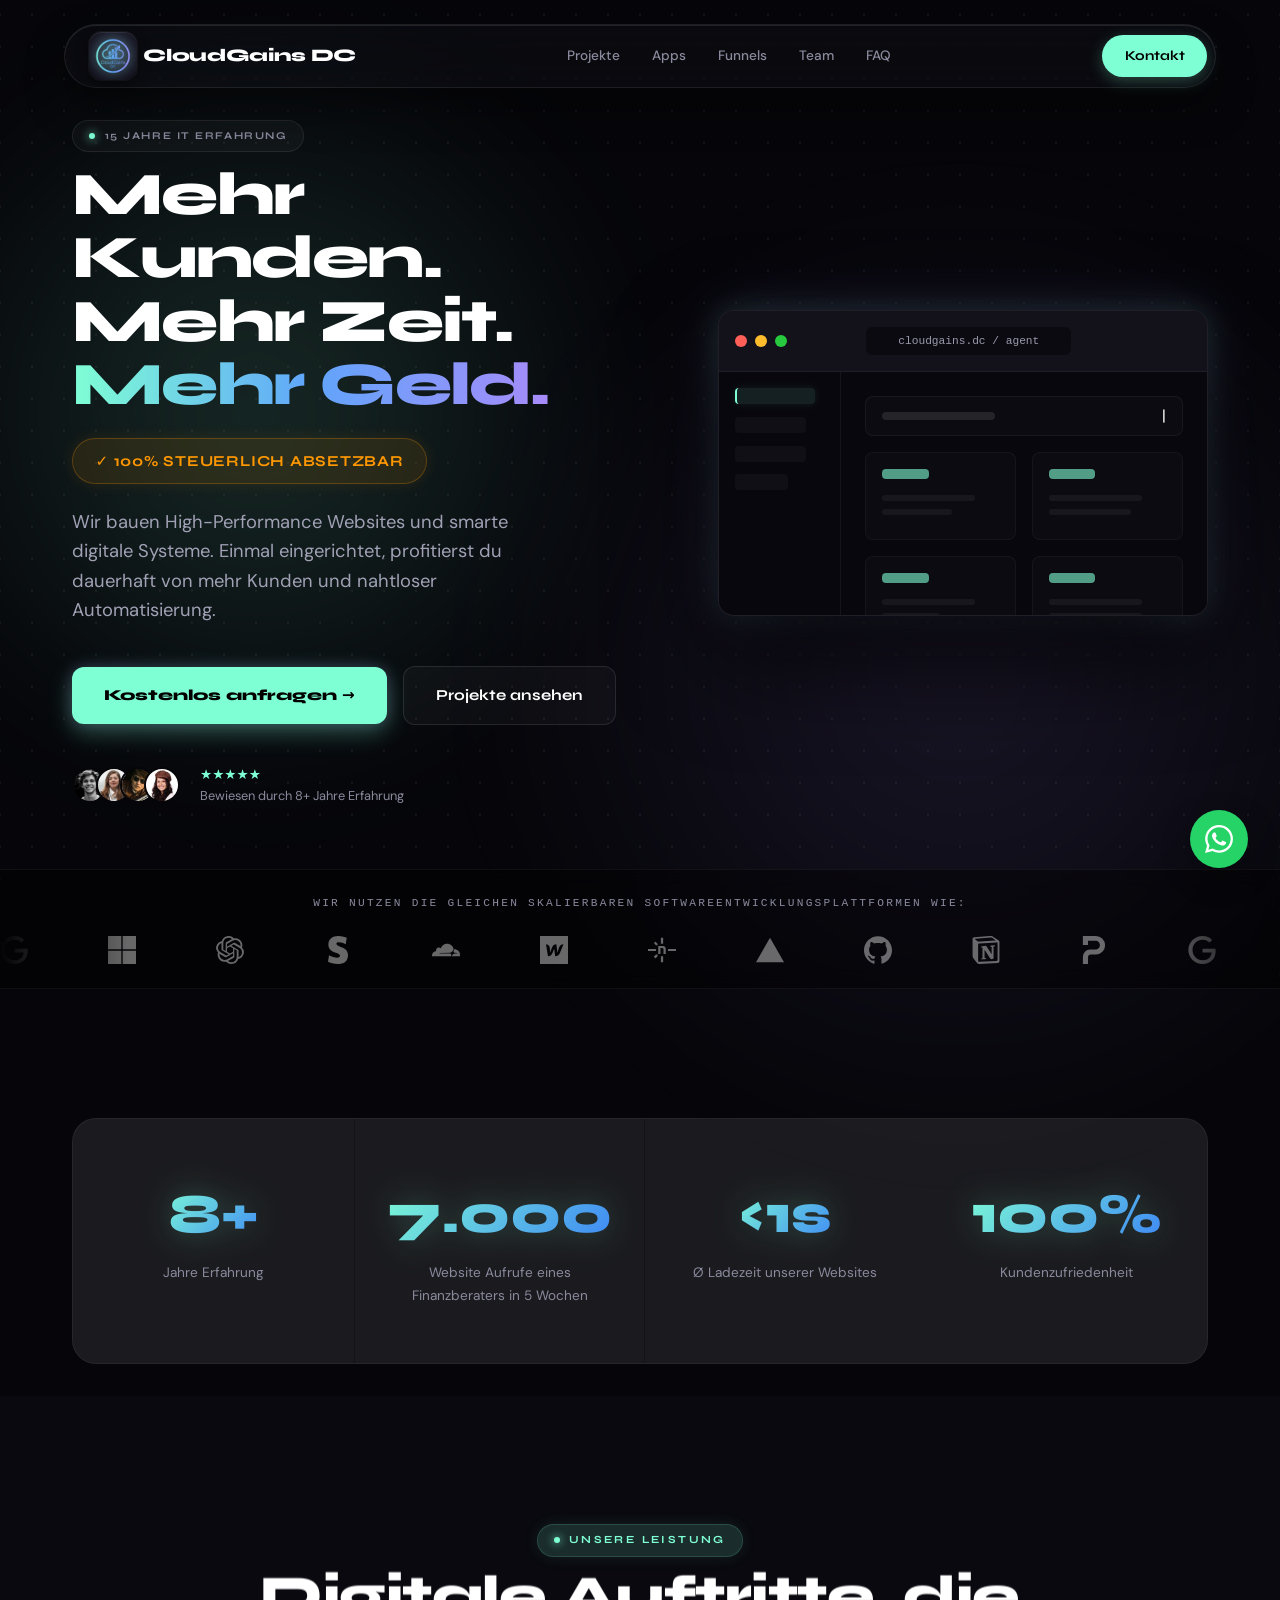
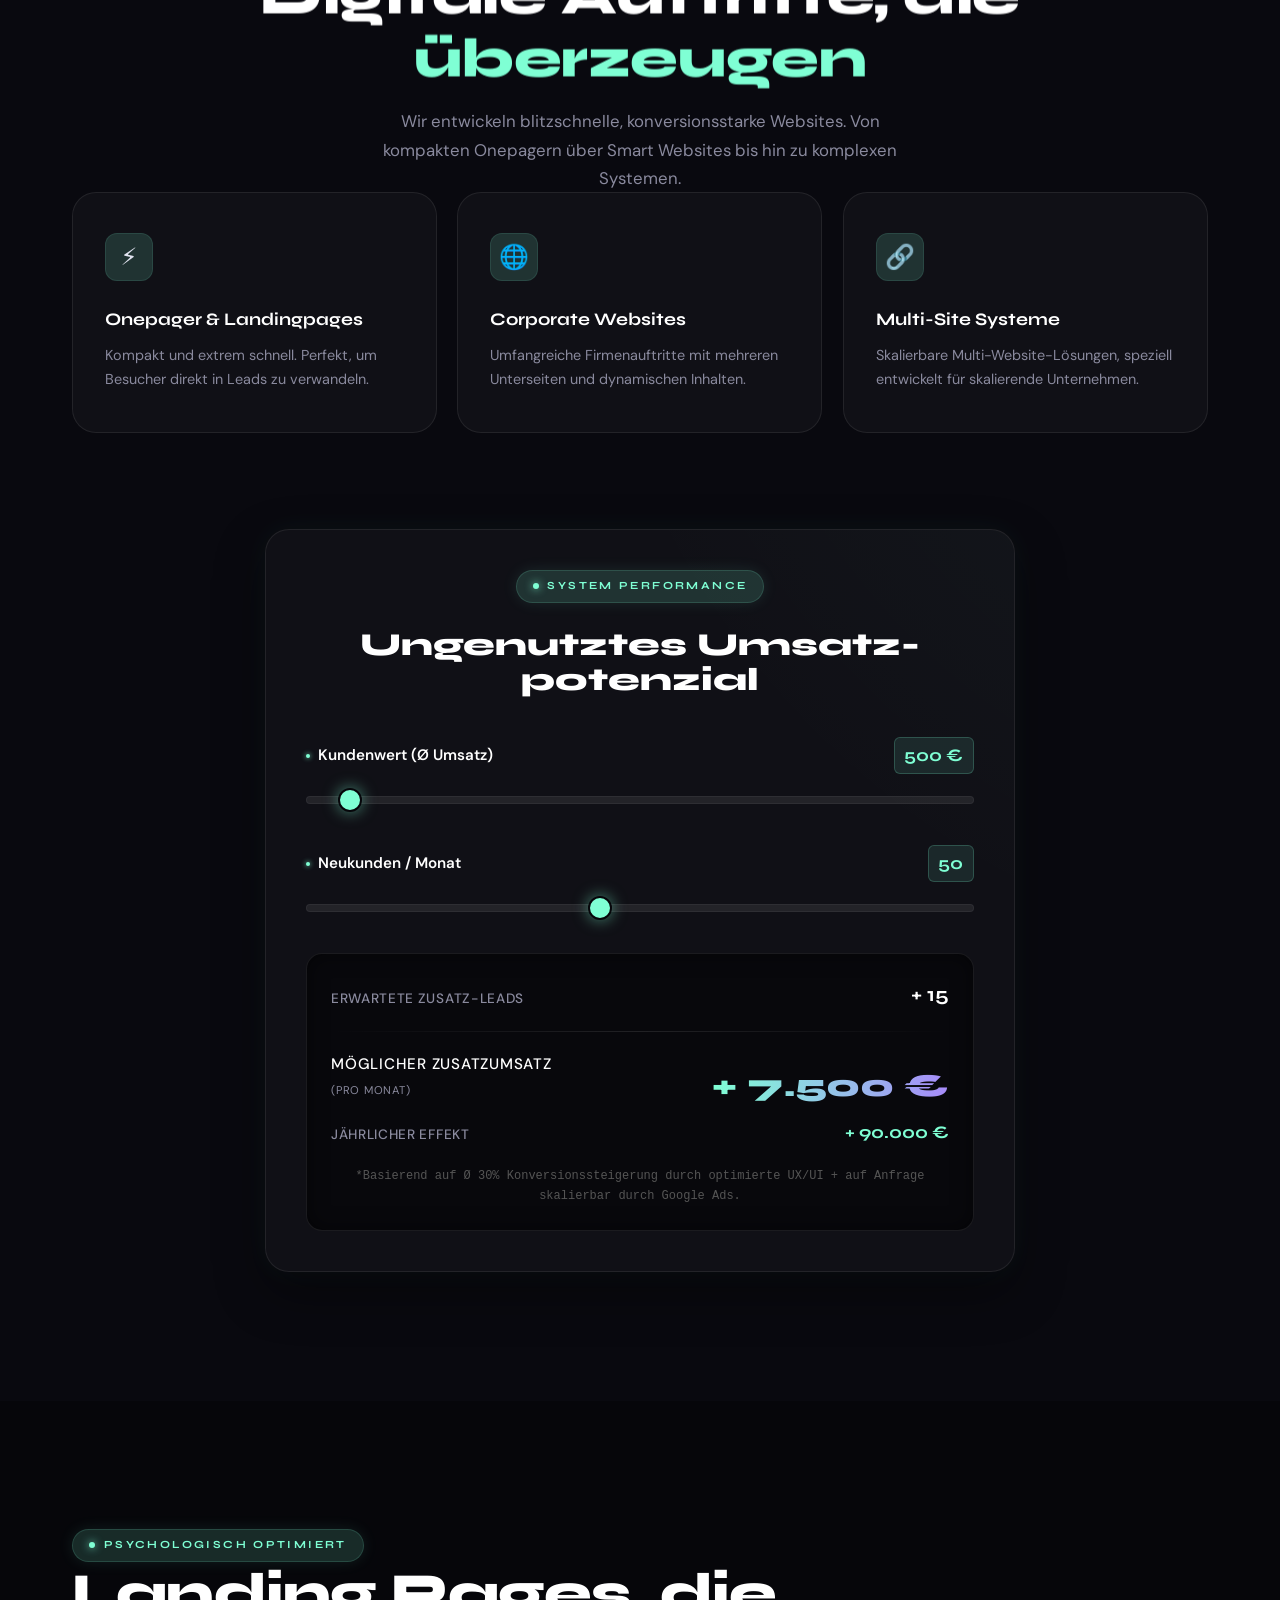
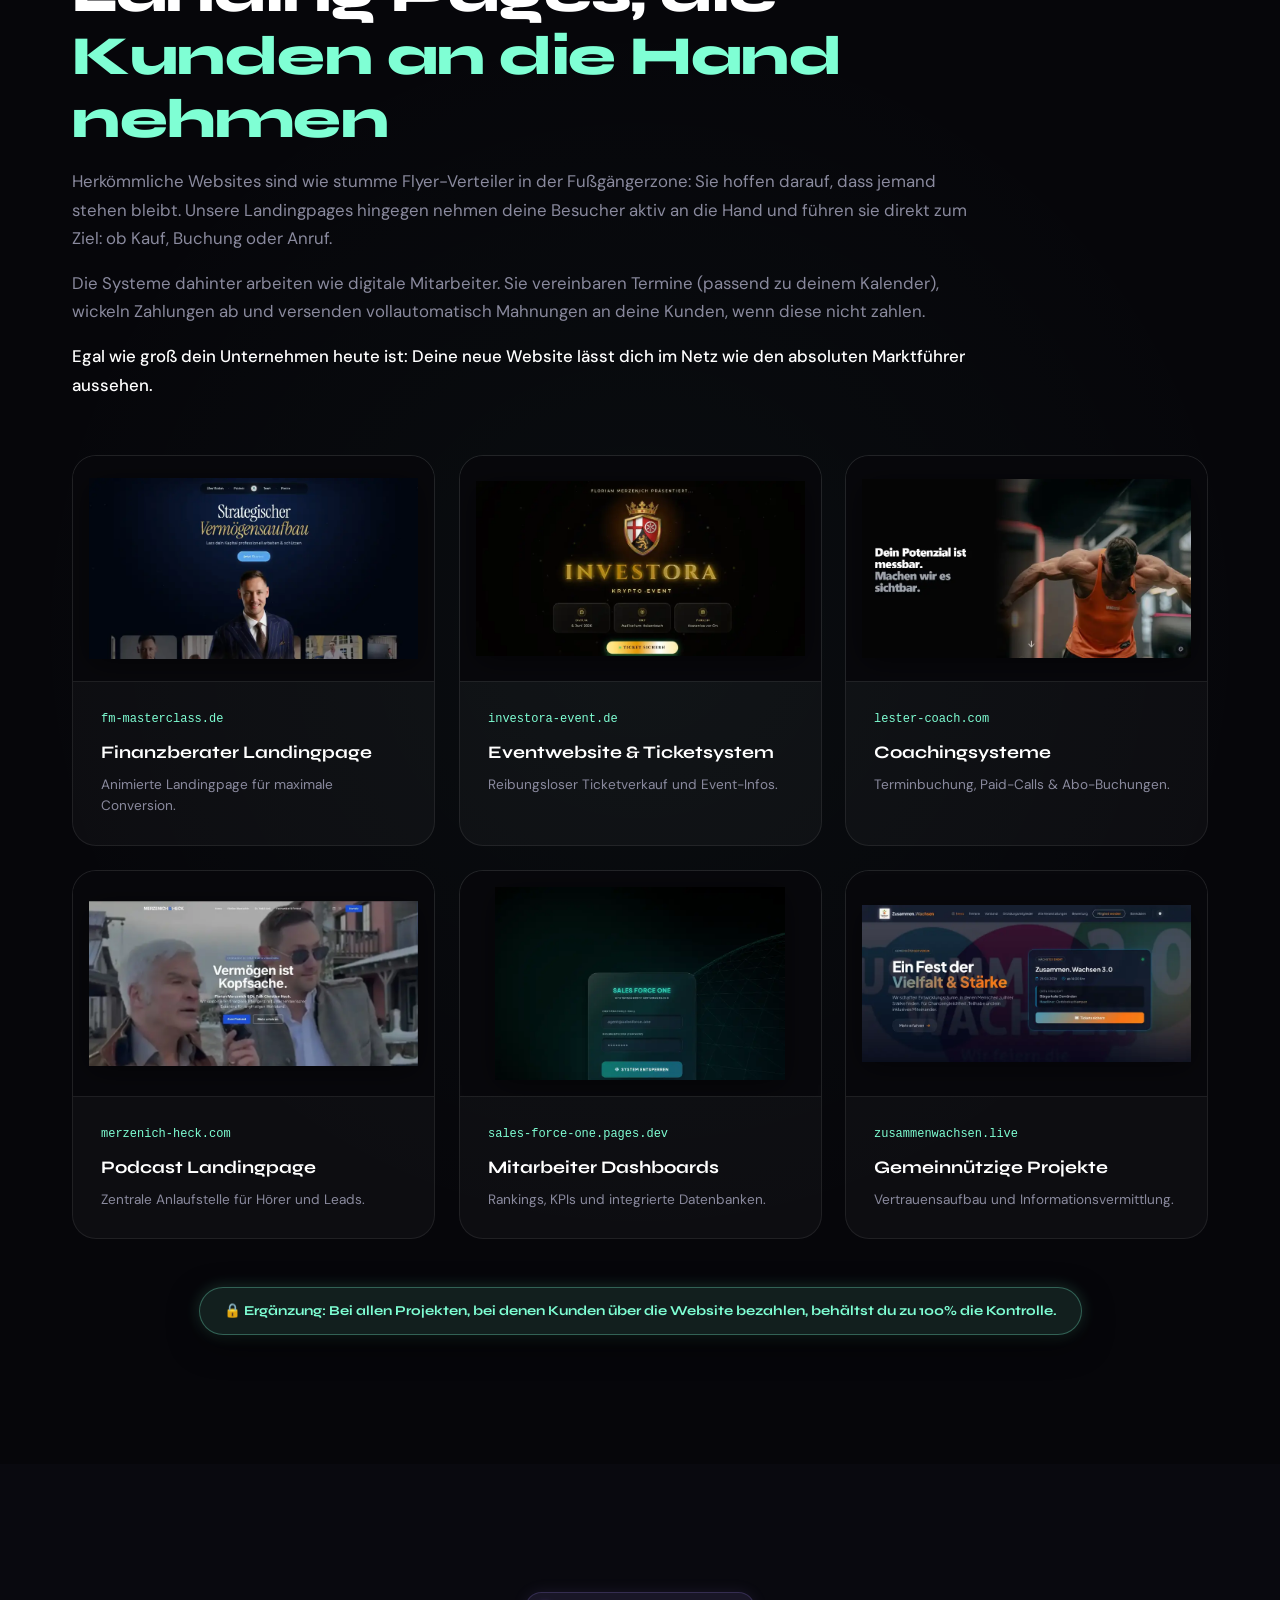
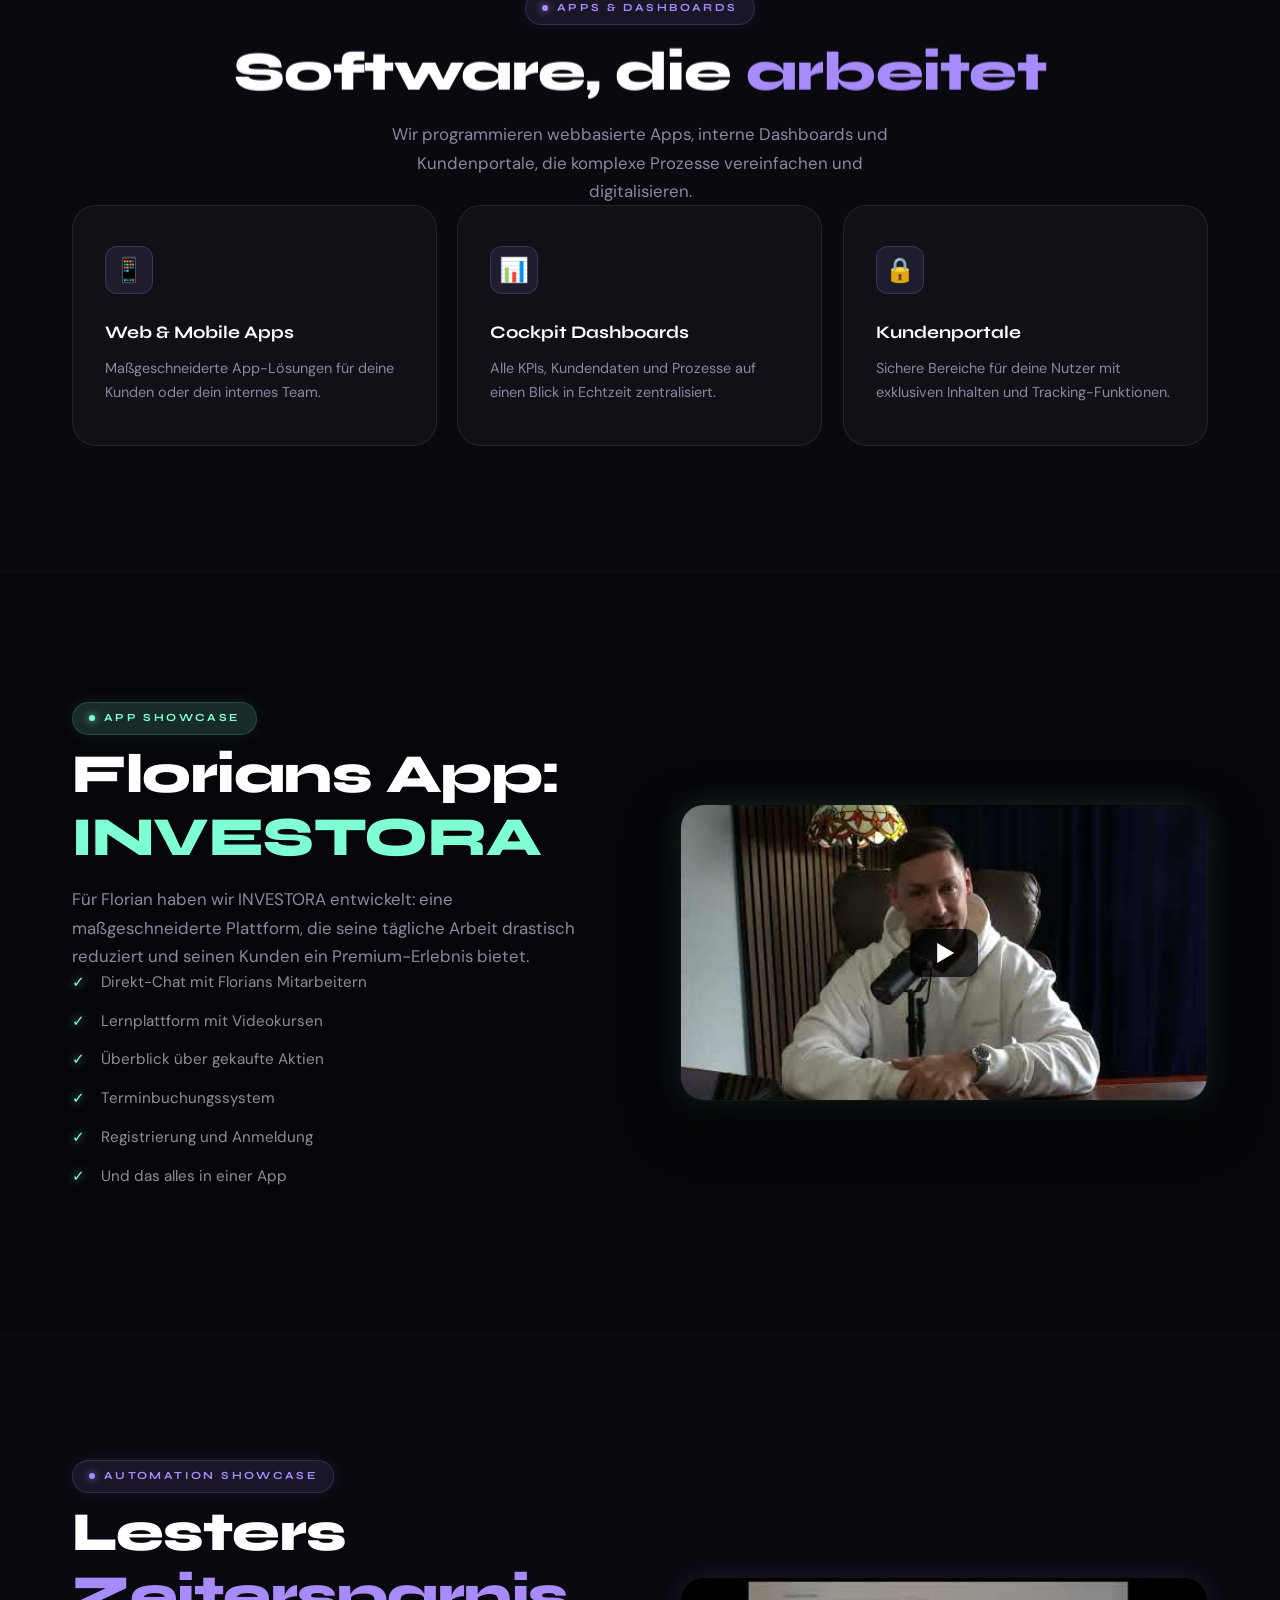
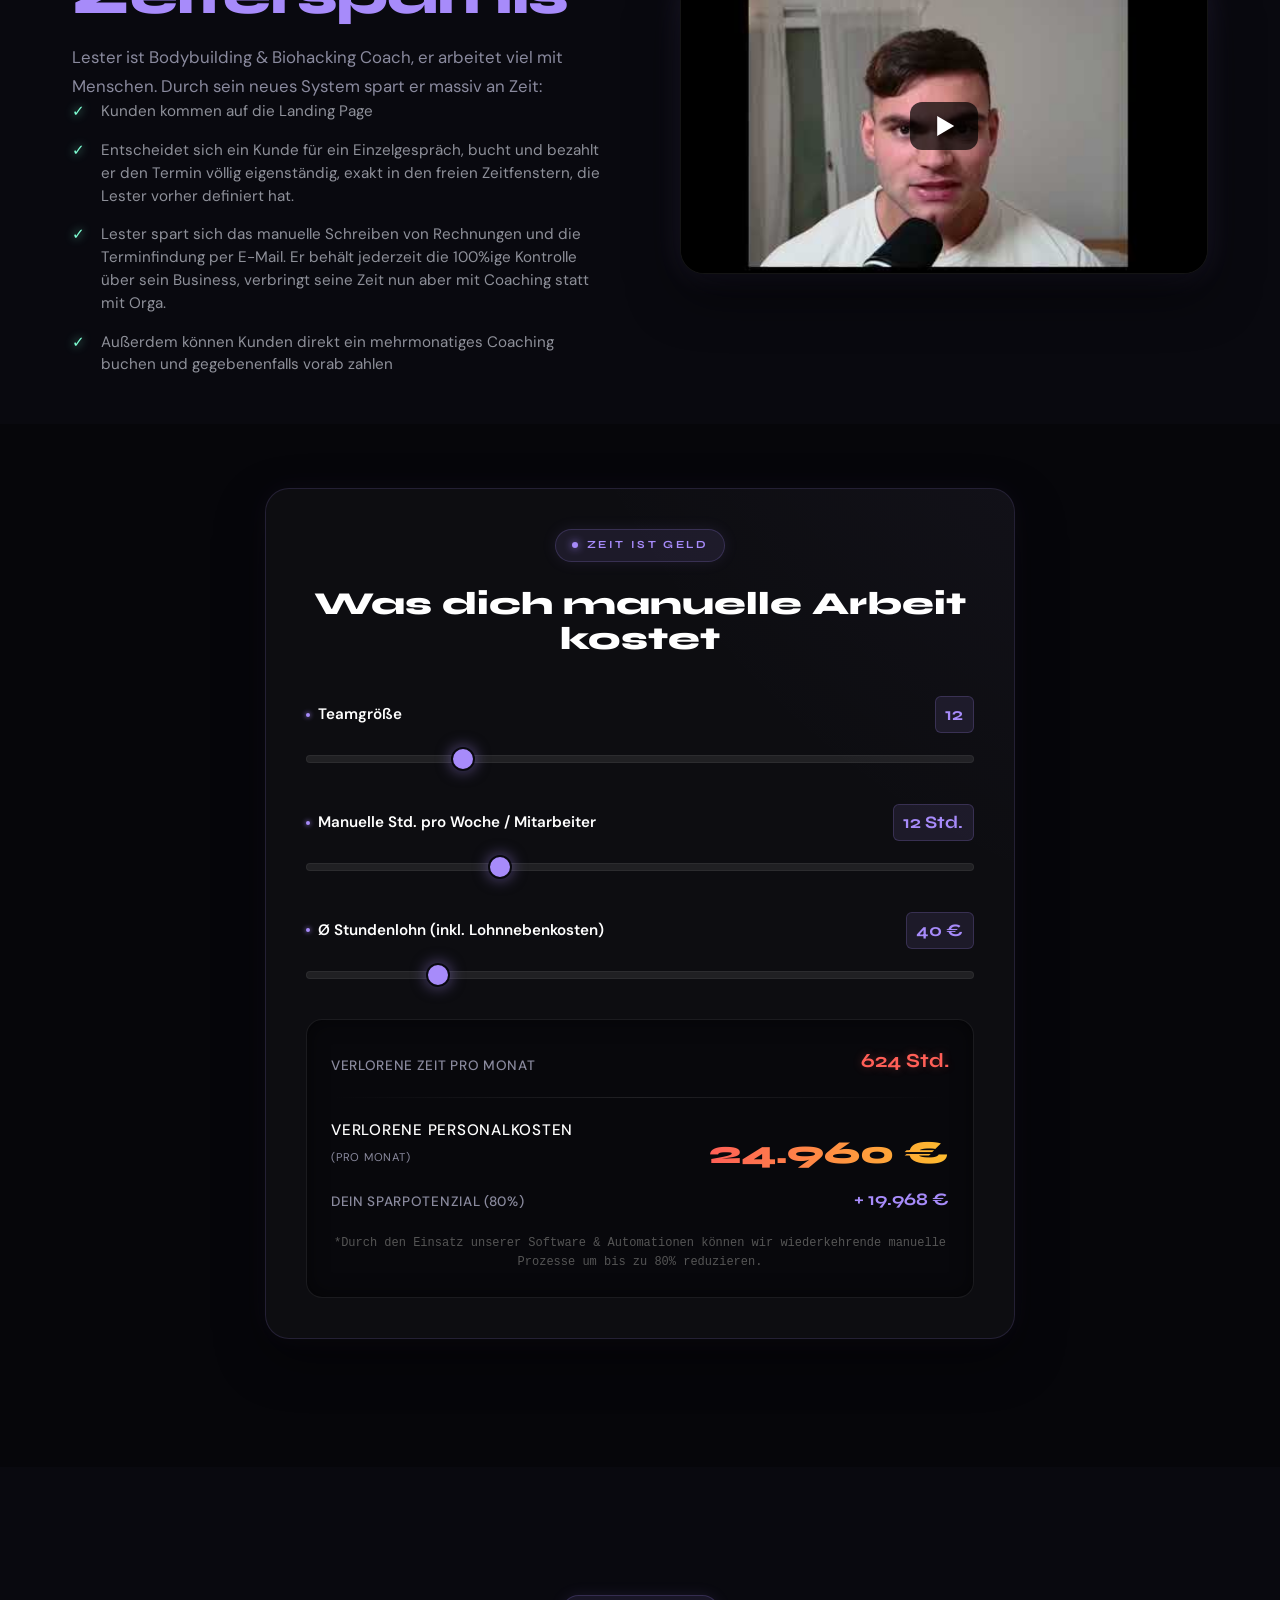
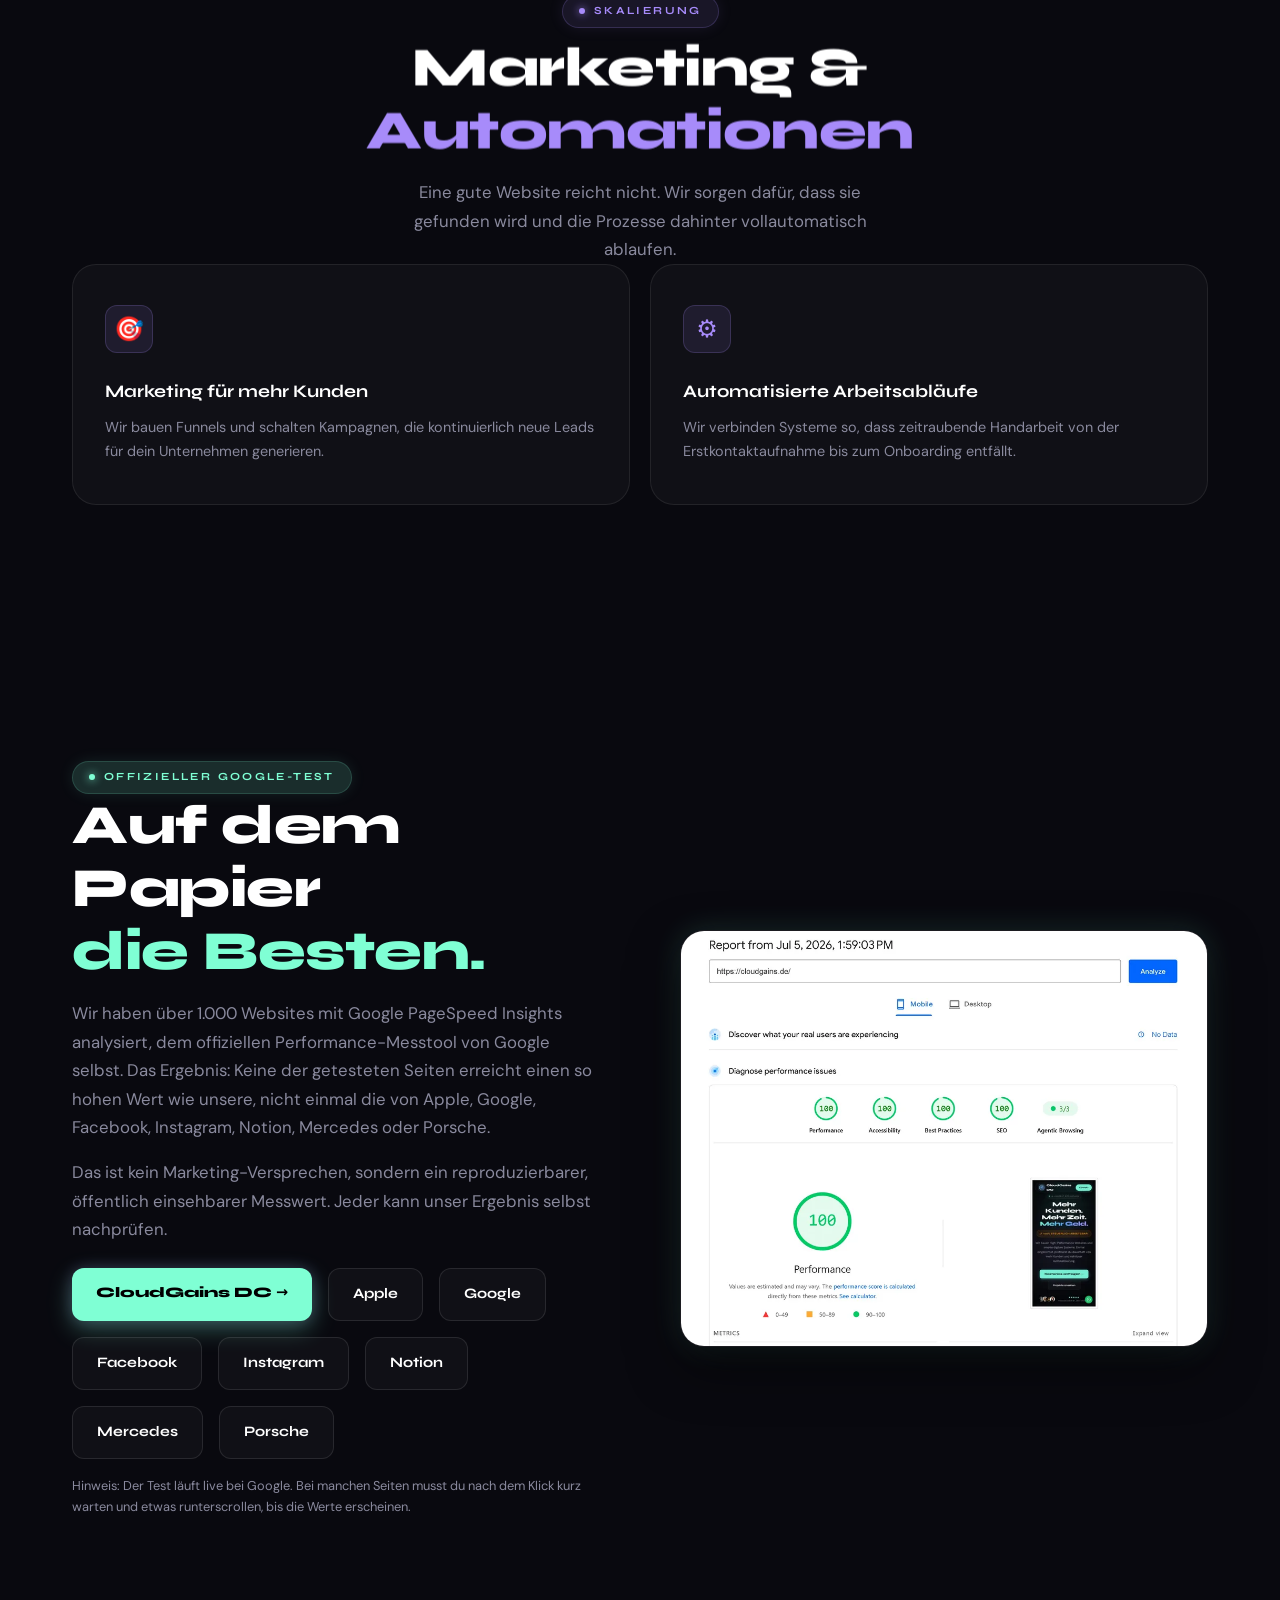
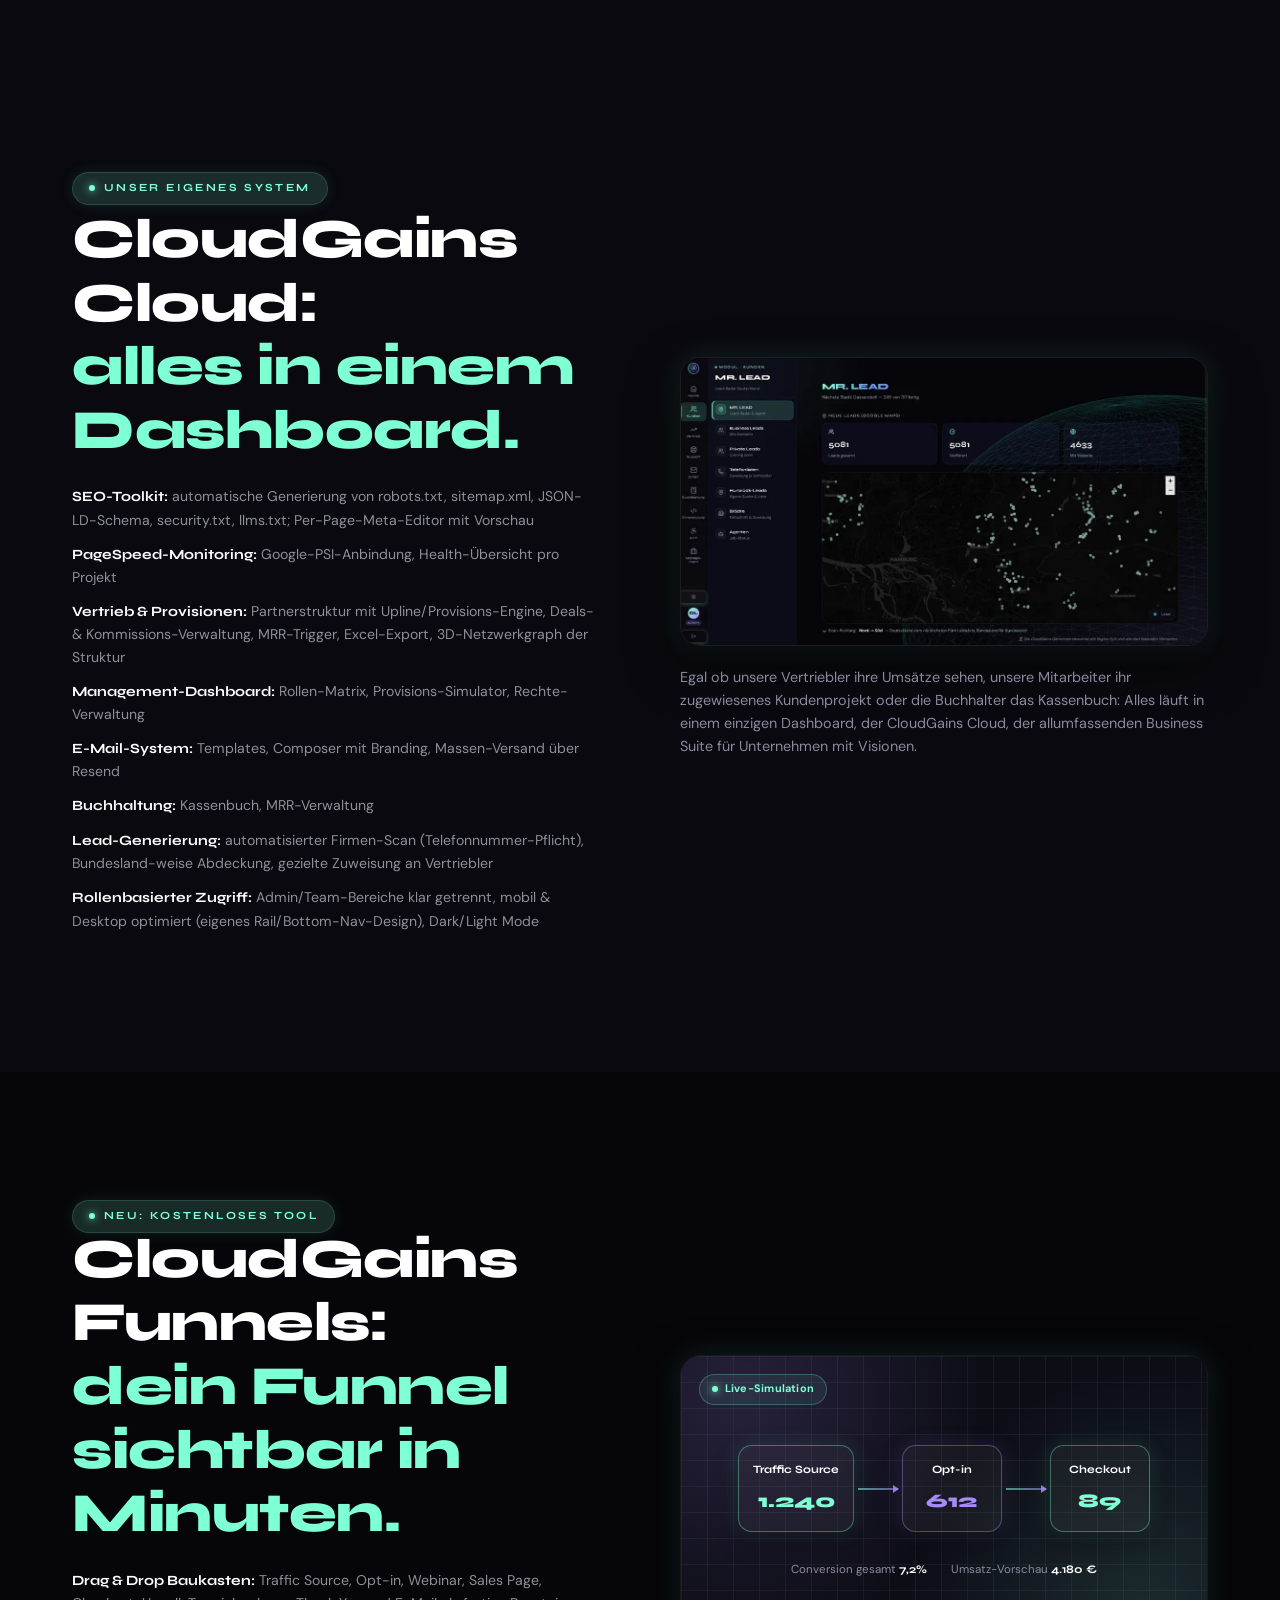
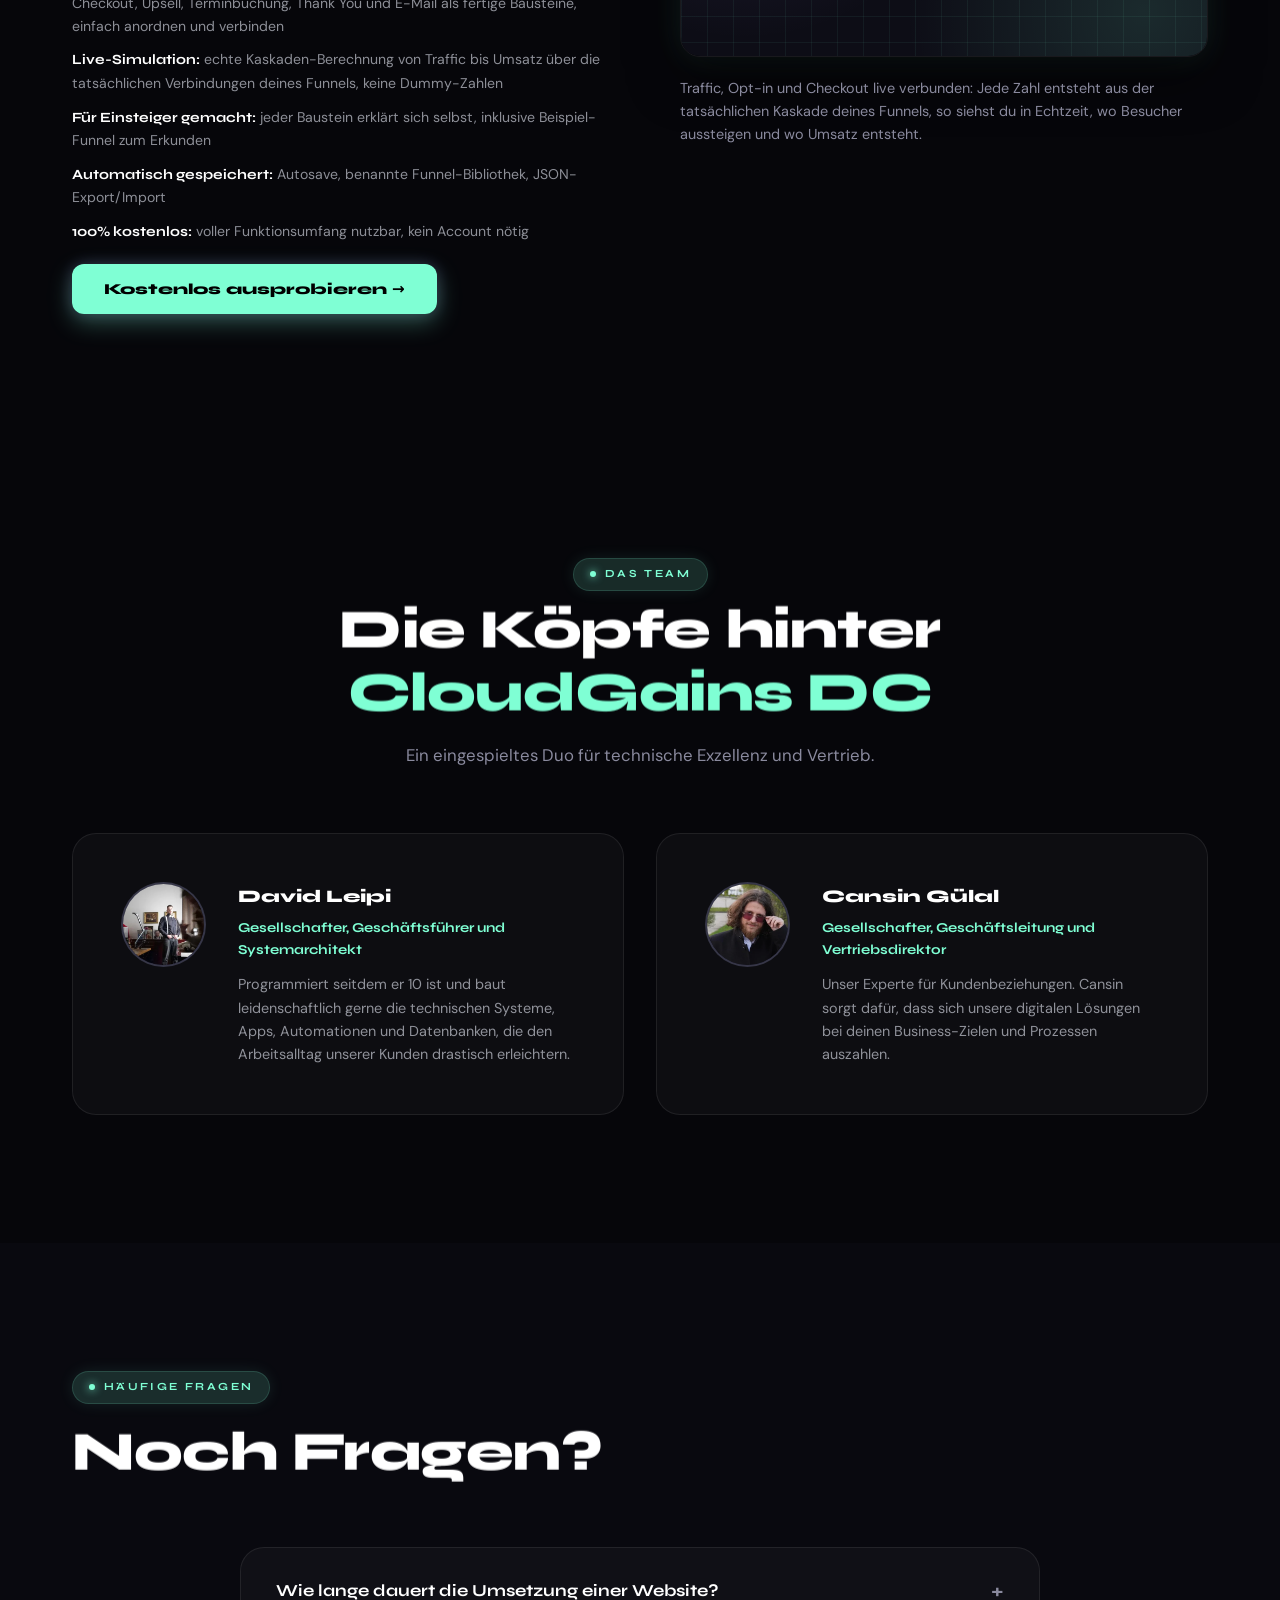
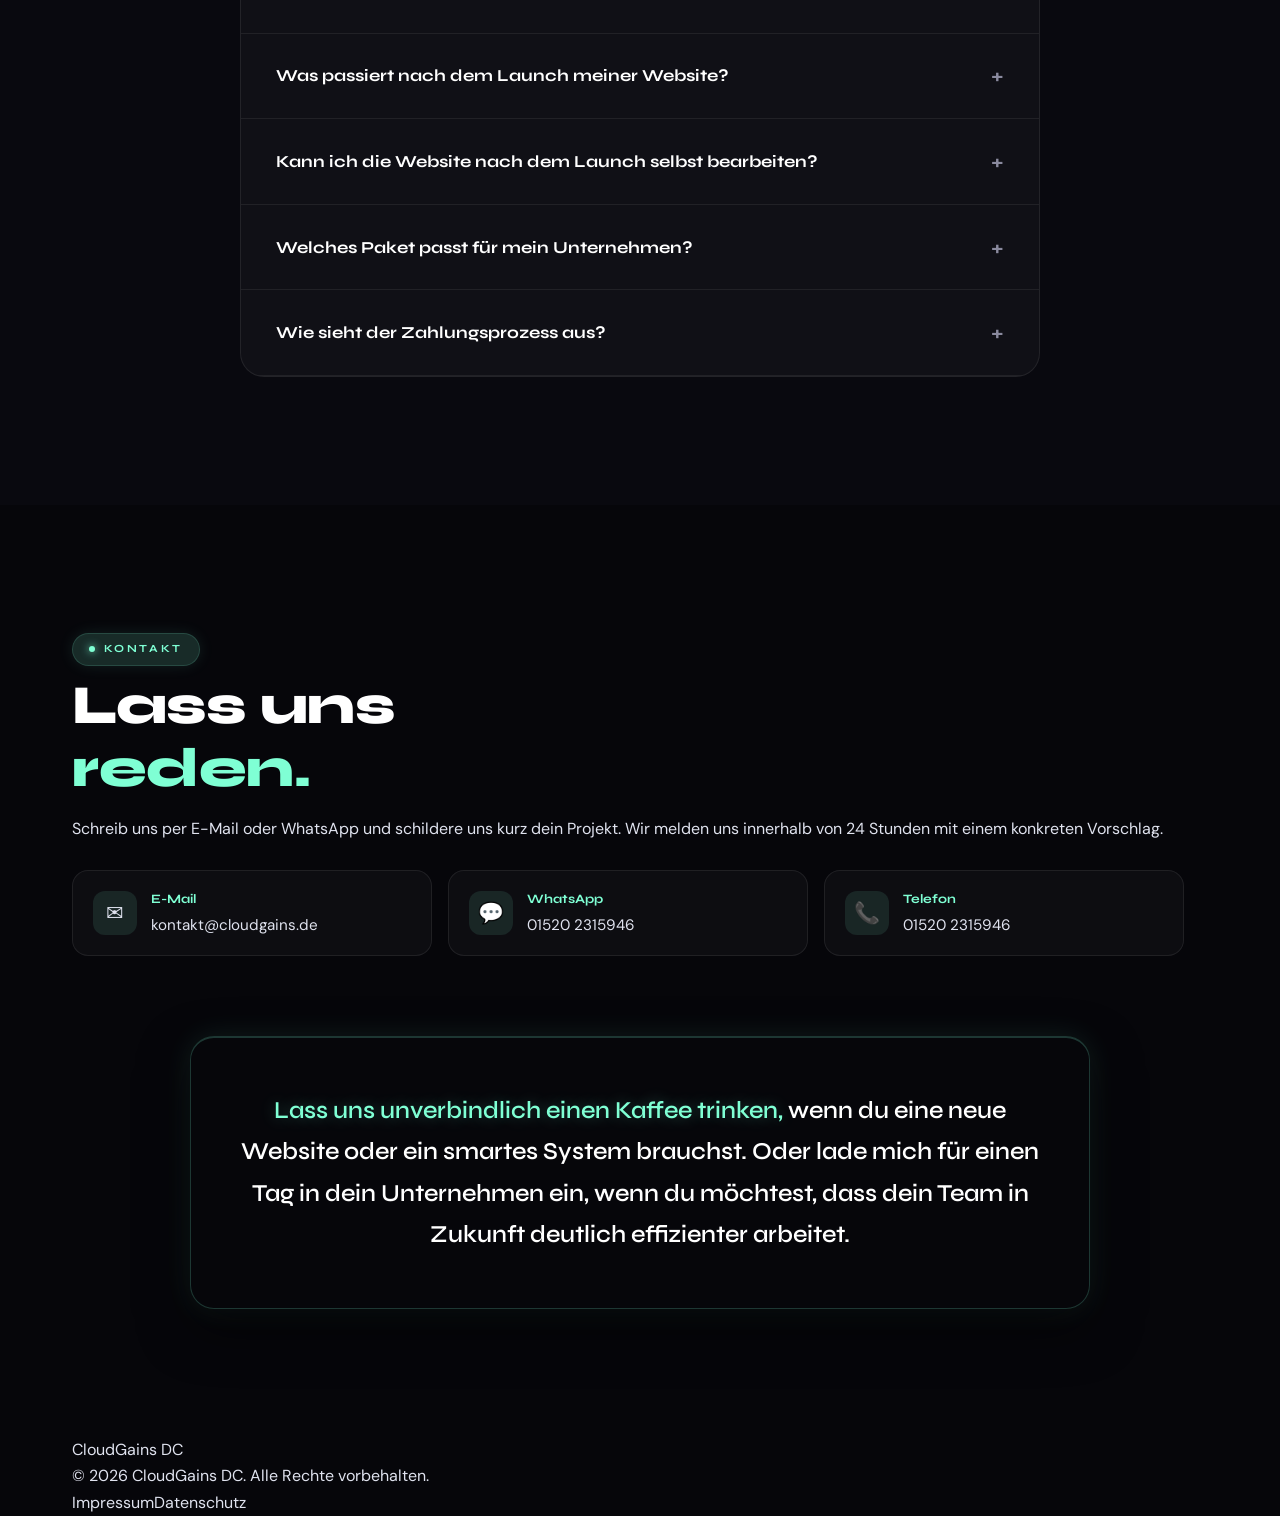
<file: index.html>
<!DOCTYPE html>
<html lang="de">
<head>
<meta charset="UTF-8">
<meta name="viewport" content="width=device-width, initial-scale=1.0">
<meta name="description" content="CloudGains DC: Premium Websites & digitale Produkte. Onepager, Smart Websites, Apps & mehr aus einer Hand.">
<title>CloudGains DC | Premium Websites & Digital Products</title>
<link rel="canonical" href="https://cloudgains.de/">
<link rel="icon" href="vor7_webp.webp" type="image/webp">
<link rel="preload" as="font" type="font/woff2" href="assets/fonts/syne-latin.woff2" crossorigin>
<link rel="preload" as="font" type="font/woff2" href="assets/fonts/dmsans-latin.woff2" crossorigin>
<style>
/* ── Self-hosted variable fonts (ehem. Google Fonts CDN) ── */
@font-face {
  font-family: 'Syne';
  font-style: normal;
  font-weight: 400 800;
  font-display: swap;
  src: url(assets/fonts/syne-latin.woff2) format('woff2');
  unicode-range: U+0000-00FF, U+0131, U+0152-0153, U+02BB-02BC, U+02C6, U+02DA, U+02DC, U+0304, U+0308, U+0329, U+2000-206F, U+20AC, U+2122, U+2191, U+2193, U+2212, U+2215, U+FEFF, U+FFFD;
}
@font-face {
  font-family: 'Syne';
  font-style: normal;
  font-weight: 400 800;
  font-display: swap;
  src: url(assets/fonts/syne-latin-ext.woff2) format('woff2');
  unicode-range: U+0100-02BA, U+02BD-02C5, U+02C7-02CC, U+02CE-02D7, U+02DD-02FF, U+0304, U+0308, U+0329, U+1D00-1DBF, U+1E00-1E9F, U+1EF2-1EFF, U+2020, U+20A0-20AB, U+20AD-20C0, U+2113, U+2C60-2C7F, U+A720-A7FF;
}
@font-face {
  font-family: 'DM Sans';
  font-style: normal;
  font-weight: 300 700;
  font-display: swap;
  src: url(assets/fonts/dmsans-latin.woff2) format('woff2');
  unicode-range: U+0000-00FF, U+0131, U+0152-0153, U+02BB-02BC, U+02C6, U+02DA, U+02DC, U+0304, U+0308, U+0329, U+2000-206F, U+20AC, U+2122, U+2191, U+2193, U+2212, U+2215, U+FEFF, U+FFFD;
}
@font-face {
  font-family: 'DM Sans';
  font-style: normal;
  font-weight: 300 700;
  font-display: swap;
  src: url(assets/fonts/dmsans-latin-ext.woff2) format('woff2');
  unicode-range: U+0100-02BA, U+02BD-02C5, U+02C7-02CC, U+02CE-02D7, U+02DD-02FF, U+0304, U+0308, U+0329, U+1D00-1DBF, U+1E00-1E9F, U+1EF2-1EFF, U+2020, U+20A0-20AB, U+20AD-20C0, U+2113, U+2C60-2C7F, U+A720-A7FF;
}
/* ══════════════════════════════════════
   RESET & BASE
══════════════════════════════════════ */
*, *::before, *::after { box-sizing: border-box; margin: 0; padding: 0; }

:root {
  --bg:      #06060a;
  --bg2:     #09090f;
  --card:    #0d0d1a;
  --card2:   #10101f;
  --border:  rgba(255,255,255,0.07);
  --border2: rgba(255,255,255,0.12);
  --aqua:    #7FFFD4;
  --aqua-dim: rgba(127, 255, 212, 0.15);
  --violet:  #a78bfa;
  --text:    #e0e3ef;
  --muted:   #8a8a9e;
  --faint:   rgba(224,227,239,0.62);
  --fd: 'Syne', system-ui, sans-serif;
  --fb: 'DM Sans', system-ui, sans-serif;
  --radius: 1.5rem;

  --glass-bg:       rgba(255,255,255,0.03);
  --glass-bg-h:     rgba(255,255,255,0.06);
  --glass-border:   rgba(255,255,255,0.08);
  --glass-blur:     blur(24px) saturate(150%);
  
  --orange:         #ff9800; /* Farbe für steuerlich absetzbar */
}

html { font-size: 16px; scroll-behavior: smooth; overflow-x: hidden; }
body {
  font-family: var(--fb);
  background: var(--bg);
  color: var(--text);
  overflow-x: hidden;
  width: 100%;
  max-width: 100vw;
  line-height: 1.65;
}

h1,h2,h3,h4,h5 { font-family: var(--fd); }
a { text-decoration: none; color: inherit; }
img { display: block; max-width: 100%; }

.container {
  max-width: 1200px;
  margin: 0 auto;
  padding: 0 2rem;
}

/* Verhindert CSS-Grid Ausbrüche auf Mobile */
.hero-grid > div, .services-grid > div, .portfolio-grid > div, .investora-inner > div, .contact-inner > div {
  min-width: 0;
}

/* ══════════════════════════════════════
   LIQUID GLASS HEADER
══════════════════════════════════════ */
.liquid-header {
  position: fixed;
  top: 1.5rem;
  left: 1.5rem;
  right: 1.5rem;
  margin: 0 auto;
  max-width: 1152px;
  height: 64px;
  background: rgba(255, 255, 255, 0.02);
  backdrop-filter: blur(24px) saturate(150%);
  -webkit-backdrop-filter: blur(24px) saturate(150%);
  border: 1px solid rgba(255, 255, 255, 0.08);
  border-radius: 99px;
  display: flex;
  align-items: center;
  justify-content: space-between;
  padding: 0 0.5rem 0 1.5rem;
  z-index: 1000;
  box-shadow: 0 20px 40px rgba(0,0,0,0.4), inset 0 1px 0 rgba(255,255,255,0.1);
  transition: all 0.3s ease;
}
.header-logo {
  font-family: var(--fd); font-weight: 800; font-size: 1.1rem; color: #fff;
  display: flex; align-items: center; gap: 0.4rem; letter-spacing: -0.02em;
}
.header-logo-mark {
  width: 48px; height: 48px; border-radius: 26%;
  background: radial-gradient(circle at 50% 35%, #1c1c28 0%, #0a0a10 100%);
  display: flex; align-items: center; justify-content: center; overflow: hidden;
  box-shadow: 0 4px 14px rgba(0,0,0,0.45), 0 0 0 1px rgba(255,255,255,0.06), inset 0 1px 0 rgba(255,255,255,0.08);
  padding: 3px; flex-shrink: 0;
}
.header-logo-mark img {
  width: 100%; height: 100%; object-fit: contain; display: block;
  filter: drop-shadow(0 0 6px rgba(127, 255, 212, 0.75)) drop-shadow(0 0 14px rgba(167, 139, 250, 0.55));
}
.header-nav { display: flex; gap: 2rem; align-items: center; }
.header-nav a { font-size: 0.85rem; color: var(--muted); font-weight: 500; transition: color 0.2s; }
.header-nav a:hover { color: #fff; }
.header-cta {
  background: var(--aqua); color: #000; padding: 0.6rem 1.4rem; border-radius: 99px;
  font-weight: 700; font-size: 0.85rem; font-family: var(--fd);
  transition: 0.2s; box-shadow: 0 4px 15px rgba(127,255,212,0.25); text-decoration: none;
}
.header-cta:hover { transform: translateY(-1px); box-shadow: 0 6px 20px rgba(127,255,212,0.5); }

/* ══════════════════════════════════════
   TYPOGRAPHY & UTILS
══════════════════════════════════════ */
.section-eyebrow {
  display: inline-flex; align-items: center; gap: 0.55rem;
  font-family: var(--fd); font-size: 0.68rem; font-weight: 700;
  letter-spacing: 0.22em; text-transform: uppercase; color: var(--aqua);
  background: var(--aqua-dim); border: 1px solid rgba(127,255,212,0.15);
  padding: 0.4rem 1rem; border-radius: 99px; margin-bottom: 1.5rem;
  box-shadow: 0 0 15px rgba(127, 255, 212, 0.1);
}
.section-eyebrow .dot { width: 6px; height: 6px; border-radius: 50%; background: var(--aqua); box-shadow: 0 0 8px var(--aqua); }

.section-title {
  font-family: var(--fd); font-size: clamp(2rem, 4vw, 3rem); font-weight: 800;
  line-height: 1.15; letter-spacing: -0.01em; color: #fff; margin-bottom: 1rem;
  scale: 1 1.15; transform-origin: left bottom;
}
.section-title.center { transform-origin: center bottom; text-align: center; }
.section-title em { font-style: normal; color: var(--aqua); }
.section-sub { font-size: 1.05rem; color: var(--muted); max-width: 520px; line-height: 1.7; }
.section-sub.center { margin: 0 auto; text-align: center; }

/* ══════════════════════════════════════
   ANIMATION FRAMEWORK (Scroll & Load)
══════════════════════════════════════ */
[data-anim] { opacity: 0; will-change: transform, opacity, filter; }
.js-ready [data-anim] { transition: opacity 0.8s cubic-bezier(0.16, 1, 0.3, 1), transform 0.8s cubic-bezier(0.16, 1, 0.3, 1), filter 0.8s cubic-bezier(0.16, 1, 0.3, 1); }
[data-anim="fade-up"] { transform: translateY(40px); }
[data-anim="fade-left"] { transform: translateX(-50px); }
[data-anim="fade-right"] { transform: translateX(50px); }
[data-anim="zoom-in"] { transform: scale(0.85); }
[data-anim="blur-in"] { filter: blur(12px); transform: translateY(20px); }
.js-ready [data-anim].visible { opacity: 1; transform: none; filter: blur(0); }
[data-delay="1"] { transition-delay: 0.15s; }
[data-delay="2"] { transition-delay: 0.3s; }
[data-delay="3"] { transition-delay: 0.45s; }
[data-delay="4"] { transition-delay: 0.6s; }
[data-speed="fast"] { transition-duration: 0.5s !important; }
[data-speed="slow"] { transition-duration: 1.2s !important; }

/* Hero Staggered Load Animations */
.hero-load-anim { opacity: 0; will-change: transform, opacity; }
/* h1 = LCP-Element: ab dem ersten Frame sichtbar, nur Transform animieren */
.hero-load-anim.anim-title { opacity: 1; transform: translateY(20px); }
.hero-loaded .anim-pill { animation: heroFadeInUp 0.5s cubic-bezier(0.16, 1, 0.3, 1) forwards; }
.hero-loaded .anim-title { animation: heroRise 0.6s cubic-bezier(0.16, 1, 0.3, 1) 0.1s forwards; }
.hero-loaded .anim-mockup { animation: heroSlideRight 0.7s cubic-bezier(0.16, 1, 0.3, 1) 0.15s forwards; }
.hero-loaded .anim-free { animation: heroFadeInUp 0.6s cubic-bezier(0.16, 1, 0.3, 1) 0.2s forwards; }
.hero-loaded .anim-desc { animation: heroFadeInUp 0.6s cubic-bezier(0.16, 1, 0.3, 1) 0.3s forwards; }
.hero-loaded .anim-btns { animation: heroFadeInUp 0.6s cubic-bezier(0.16, 1, 0.3, 1) 0.4s forwards; }
.hero-loaded .anim-trust { animation: heroFadeInUp 0.6s cubic-bezier(0.16, 1, 0.3, 1) 0.5s forwards; }
.hero-loaded .anim-bg { animation: heroFadeIn 0.8s ease 0.6s forwards; }

@keyframes heroSlideRight {
    from { opacity: 0; transform: translateX(80px); }
    to { opacity: 1; transform: translateX(0); }
}
@keyframes heroFadeInUp {
    from { opacity: 0; transform: translateY(20px); }
    to { opacity: 1; transform: translateY(0); }
}
@keyframes heroFadeIn {
    from { opacity: 0; }
    to { opacity: 1; }
}
@keyframes heroRise {
    to { transform: translateY(0); }
}

/* ══════════════════════════════════════
   BLOTATO HERO
══════════════════════════════════════ */
.hero-blotato {
  position: relative;
  display: flex;
  flex-direction: column;
  background-color: var(--bg);
  background-image: radial-gradient(rgba(255,255,255,0.06) 1px, transparent 1px);
  background-size: 32px 32px;
  background-position: center;
  overflow-x: clip; 
  overflow-y: visible; 
  padding-top: 0 !important; 
  padding-bottom: 0 !important;
}

.hero-glows { position: absolute; inset: 0; z-index: 0; pointer-events: none; }
.hero-glow-left {
  position: absolute; top: -10%; left: -10%; 
  width: clamp(500px, 60vw, 900px); height: clamp(600px, 80vw, 1200px);
  background: radial-gradient(circle, rgba(127, 255, 212, 0.15) 0%, transparent 60%);
  filter: blur(60px);
}
.hero-glow-right {
  position: absolute; top: 10%; right: -10%; 
  width: clamp(600px, 70vw, 1000px); height: clamp(700px, 90vw, 1300px);
  background: radial-gradient(circle, rgba(167, 139, 250, 0.12) 0%, transparent 65%);
  filter: blur(60px);
}

.hero-grid {
  position: relative; z-index: 1; display: grid; grid-template-columns: 1.1fr 0.9fr;
  gap: 3rem; align-items: center; width: 100%;
  margin-top: 7.5rem; 
  margin-bottom: 4rem;
}

.hero-left { max-width: 600px; }

.hero-pill {
  display: inline-flex; align-items: center; gap: 0.6rem;
  background: var(--glass-bg); border: 1px solid var(--glass-border);
  padding: 0.4rem 1rem; border-radius: 99px;
  font-family: var(--fd); font-size: 0.65rem; font-weight: 700; letter-spacing: 0.15em; text-transform: uppercase;
  color: var(--muted); margin-bottom: 1.5rem;
  box-shadow: 0 0 15px rgba(255,255,255,0.02);
}
.hero-pill .dot { width: 6px; height: 6px; background: var(--aqua); border-radius: 50%; box-shadow: 0 0 10px var(--aqua); }

.tax-deductible-line {
  display: inline-flex; align-items: center; gap: 0.5rem;
  font-family: var(--fd); font-size: 0.95rem; font-weight: 700; letter-spacing: 0.05em; text-transform: uppercase;
  color: var(--orange);
  background: rgba(255, 152, 0, 0.1);
  border: 1px solid rgba(255, 152, 0, 0.25);
  padding: 0.6rem 1.4rem; border-radius: 99px;
  margin-bottom: 1.5rem;
  box-shadow: 0 0 15px rgba(255, 152, 0, 0.1);
}

.hero-title {
  font-family: var(--fd); 
  font-size: clamp(2.5rem, 4.5vw, 4.2rem); 
  font-weight: 800;
  line-height: 1.05; color: #fff; margin-bottom: 1.25rem; letter-spacing: -0.03em;
  scale: 1 1.05; transform-origin: left bottom;
}
.hero-title .text-gradient {
  background: linear-gradient(90deg, var(--aqua), #60a5fa, var(--violet));
  -webkit-background-clip: text;
  -webkit-text-fill-color: transparent;
  background-clip: text;
  color: transparent;
}

.hero-desc {
  font-size: 1.15rem; color: #a1a1b5; line-height: 1.6; margin-bottom: 2.5rem; max-width: 500px;
}

.hero-buttons { display: flex; gap: 1rem; align-items: center; margin-bottom: 2.5rem; flex-wrap: wrap; }

.btn-glow {
  font-family: var(--fd); background: var(--aqua); color: #000; font-weight: 800; font-size: 0.95rem;
  padding: 1rem 2rem; border-radius: 0.75rem; border: none; cursor: pointer;
  box-shadow: 0 8px 25px rgba(127, 255, 212, 0.3), 0 0 15px rgba(167, 139, 250, 0.2); 
  transition: all 0.3s ease; text-decoration: none;
}
.btn-glow:hover { 
  transform: translateY(-2px); 
  box-shadow: 0 12px 35px rgba(127, 255, 212, 0.5), 0 0 25px rgba(167, 139, 250, 0.4); 
}

.btn-outline {
  font-family: var(--fd); background: rgba(255,255,255,0.03); color: #fff; font-weight: 700; font-size: 0.95rem;
  padding: 1rem 2rem; border-radius: 0.75rem; border: 1px solid rgba(255,255,255,0.1); cursor: pointer;
  transition: all 0.3s ease; text-decoration: none;
}
.btn-outline:hover { background: rgba(255,255,255,0.08); box-shadow: 0 0 15px rgba(255,255,255,0.05); }

.hero-trust { display: flex; align-items: center; gap: 1.25rem; flex-wrap: wrap; }
.avatars { display: flex; }
.avatar { 
  width: 36px; height: 36px; border-radius: 50%; border: 2px solid var(--bg); 
  background: #333; margin-left: -12px; overflow: hidden;
}
.avatar:first-child { margin-left: 0; }
.avatar img { width: 100%; height: 100%; object-fit: cover; }
.trust-info { font-size: 0.8rem; color: var(--muted); line-height: 1.4; }
.trust-info .stars { font-size: 0.85rem; margin-bottom: 0.2rem; display: block; color: var(--aqua);}

.hero-right { position: relative; width: 100%; max-width: 650px; margin: 0 auto; }
.css-mockup-window {
  background: #0d0b14; border: 1px solid rgba(255,255,255,0.08); border-radius: 1rem;
  box-shadow: 0 40px 100px rgba(0,0,0,0.8), 0 0 60px rgba(167, 139, 250, 0.15), 0 0 30px rgba(127, 255, 212, 0.15);
  overflow: hidden; aspect-ratio: 16/10; display: flex; flex-direction: column;
}
.mockup-header { background: #13111a; padding: 1rem; border-bottom: 1px solid rgba(255,255,255,0.05); display: flex; gap: 8px; align-items: center; }
.mockup-dot { width: 12px; height: 12px; border-radius: 50%; }
.mockup-dot.r { background: #ff5f56; } .mockup-dot.y { background: #ffbd2e; } .mockup-dot.g { background: #27c93f; }
.mockup-url { margin: 0 auto; background: rgba(0,0,0,0.4); padding: 0.3rem 2rem; border-radius: 6px; font-size: 0.7rem; color: #9a9aad; font-family: monospace; transform: translateX(-24px); max-width: 100%; white-space: nowrap; overflow: hidden; text-overflow: ellipsis; }
.mockup-body { flex: 1; display: flex; background: #08070d; }
.mockup-sidebar { width: 25%; border-right: 1px solid rgba(255,255,255,0.05); padding: 1rem; display: flex; flex-direction: column; gap: 0.8rem; }
.mockup-sidebar-item { height: 16px; border-radius: 4px; background: rgba(255,255,255,0.03); width: 80%; }
.mockup-sidebar-item.active { background: rgba(127,255,212,0.1); border-left: 2px solid var(--aqua); width: 90%; box-shadow: 0 0 10px rgba(127,255,212,0.1); }
.mockup-content { flex: 1; padding: 1.5rem; display: flex; flex-direction: column; gap: 1rem; min-width: 0; }
.mockup-search { height: 40px; border-radius: 8px; background: rgba(255,255,255,0.02); border: 1px solid rgba(255,255,255,0.05); display: flex; align-items: center; padding: 0 1rem; }
.mockup-search-line { height: 8px; width: 40%; background: rgba(255,255,255,0.1); border-radius: 4px; }
.mockup-grid { display: grid; grid-template-columns: 1fr 1fr; gap: 1rem; flex: 1; min-width: 0; }
.mockup-card { background: rgba(255,255,255,0.02); border: 1px solid rgba(255,255,255,0.04); border-radius: 8px; padding: 1rem; }
.mockup-card-title { height: 10px; width: 40%; background: var(--aqua); border-radius: 4px; opacity: 0.6; margin-bottom: 1rem; }
.mockup-card-line { height: 6px; width: 80%; background: rgba(255,255,255,0.05); border-radius: 4px; margin-bottom: 0.5rem; }

/* ══════════════════════════════════════
   MARQUEE LOGOS
══════════════════════════════════════ */
.tech-stack-band {
  position: relative; 
  width: 100%; padding: 1.5rem 0;
  margin-top: auto; 
  background: rgba(0,0,0,0.4); border-top: 1px solid rgba(255,255,255,0.05); border-bottom: 1px solid rgba(255,255,255,0.05);
  z-index: 10; display: flex; flex-direction: column; align-items: center; backdrop-filter: blur(10px); -webkit-backdrop-filter: blur(10px);
}
.tech-stack-title { font-family: monospace; font-size: 0.7rem; color: var(--muted); letter-spacing: 0.2em; text-transform: uppercase; margin-bottom: 1.5rem; text-align: center; }
.marquee-container { width: 100%; overflow: hidden; mask-image: linear-gradient(to right, transparent, black 10%, black 90%, transparent); -webkit-mask-image: linear-gradient(to right, transparent, black 10%, black 90%, transparent); }
.marquee-track { display: flex; width: max-content; animation: marqueeScroll 45s linear infinite; }
.marquee-content { display: flex; gap: 5rem; padding-right: 5rem; align-items: center; }
@keyframes marqueeScroll { 0% { transform: translateX(0); } 100% { transform: translateX(-50%); } }
.tech-logo { height: 28px; width: auto; filter: brightness(0) invert(1) opacity(0.4); transition: all 0.3s ease; }
.tech-logo:hover { filter: brightness(1) invert(0) opacity(1); transform: scale(1.1); }

/* ══════════════════════════════════════
   SECTIONS & GRIDS
══════════════════════════════════════ */
section { padding: 8rem 0; position: relative; }

/* STATS */
.stats-grid { position: relative; z-index: 2; display: grid; grid-template-columns: repeat(4, 1fr); gap: 1px; background: rgba(255,255,255,0.06); border: 1px solid var(--glass-border); border-radius: var(--radius); overflow: hidden; }
.stat-item { background: var(--glass-bg); padding: 3.5rem 2rem; text-align: center; transition: 0.3s; }
.stat-item:hover { background: var(--glass-bg-h); }
.stat-num { 
  font-family: var(--fd); font-size: 3rem; font-weight: 800; scale: 1 1.15; margin-bottom: 0.5rem; display: inline-block; 
  background: linear-gradient(135deg, var(--aqua), #3b82f6);
  -webkit-background-clip: text;
  -webkit-text-fill-color: transparent;
  background-clip: text;
  color: transparent;
  filter: drop-shadow(0 0 15px rgba(127, 255, 212, 0.25));
}
.stat-label { font-size: 0.85rem; color: var(--muted); }

/* SERVICES GRID */
.services-grid { display: grid; grid-template-columns: repeat(3, 1fr); gap: 1.25rem; position: relative; z-index: 2; }
.service-card { background: var(--glass-bg); border: 1px solid var(--glass-border); border-radius: var(--radius); padding: 2.5rem 2rem; transition: 0.4s; }
.service-card:hover { 
  transform: translateY(-5px); border-color: var(--aqua); 
  box-shadow: 0 15px 40px rgba(0,0,0,0.4), 0 0 25px rgba(127, 255, 212, 0.15); 
}
.service-icon { font-size: 1.5rem; margin-bottom: 1.5rem; width: 48px; height: 48px; background: var(--aqua-dim); border-radius: 12px; display: flex; align-items: center; justify-content: center; border: 1px solid rgba(127,255,212,0.1); }
.service-title { font-family: var(--fd); font-size: 1.1rem; font-weight: 700; color: #fff; margin-bottom: 0.65rem; }
.service-desc { font-size: 0.9rem; color: var(--muted); line-height: 1.65; }

/* ROI CALCULATOR BASE STYLES */
.roi-calculator { position: relative; z-index: 2; }
.calc-card {
  background: var(--glass-bg); border: 1px solid var(--glass-border); border-radius: var(--radius); 
  padding: 2.5rem; max-width: 750px; margin: 0 auto;
  box-shadow: 0 20px 50px rgba(0,0,0,0.4), 0 0 30px rgba(127, 255, 212, 0.05);
  position: relative; overflow: hidden;
}
.calc-card::before {
  content: ''; position: absolute; top: -50%; left: -50%; width: 200%; height: 200%;
  background: radial-gradient(circle at top right, rgba(127, 255, 212, 0.05), transparent 40%);
  pointer-events: none; z-index: 0;
}
.calc-content { position: relative; z-index: 1; }
.calc-header { text-align: center; margin-bottom: 2.5rem; }
.calc-header h2 { font-family: var(--fd); font-size: clamp(1.4rem, 6vw, 2rem); font-weight: 800; color: #fff; line-height: 1.1; margin-bottom: 0.5rem; word-break: keep-all; }

.calc-row { margin-bottom: 2rem; }
.calc-label-flex { display: flex; justify-content: space-between; align-items: center; margin-bottom: 0.75rem; }
.calc-label { font-weight: 600; color: #fff; font-size: 0.95rem; display: flex; align-items: center; gap: 0.5rem; }
.calc-label .tiny-dot { width: 4px; height: 4px; background: var(--aqua); border-radius: 50%; display: inline-block; box-shadow: 0 0 5px var(--aqua); }
.calc-val { font-family: var(--fd); font-weight: 700; color: var(--aqua); font-size: 1.1rem; background: rgba(127,255,212,0.1); padding: 0.2rem 0.6rem; border-radius: 6px; border: 1px solid rgba(127,255,212,0.2); }

/* Custom Range Slider */
input[type=range] { -webkit-appearance: none; width: 100%; background: transparent; }
input[type=range]:focus { outline: none; }
input[type=range]::-webkit-slider-runnable-track {
  width: 100%; height: 8px; cursor: pointer; background: rgba(255,255,255,0.08); border-radius: 99px; border: 1px solid rgba(255,255,255,0.05);
}
input[type=range]::-webkit-slider-thumb {
  border: 2px solid var(--bg); height: 24px; width: 24px; border-radius: 50%;
  background: var(--aqua); cursor: pointer; -webkit-appearance: none; margin-top: -9px;
  box-shadow: 0 0 15px rgba(127,255,212,0.5); transition: transform 0.1s;
}
input[type=range]::-webkit-slider-thumb:active { transform: scale(1.15); }

.calc-result-box {
  background: #08080c; border-radius: 1rem; padding: 1.5rem; border: 1px solid rgba(255,255,255,0.08); margin-top: 2rem;
  box-shadow: inset 0 0 20px rgba(0,0,0,0.5);
}
.result-row { display: flex; justify-content: space-between; align-items: flex-end; margin-bottom: 1rem; }
.result-row:last-of-type { margin-bottom: 0; }
.result-label { color: var(--muted); font-size: 0.85rem; font-weight: 500; text-transform: uppercase; letter-spacing: 0.05em; }
.result-val { font-family: var(--fd); color: #fff; font-weight: 700; font-size: 1.25rem; }

.calc-divider { height: 1px; background: linear-gradient(90deg, transparent, rgba(255,255,255,0.1), transparent); border: none; margin: 1.25rem 0; }

.result-row.highlight .result-label { color: #fff; font-size: 0.95rem; }
.result-row.highlight .result-val {
  font-size: 2rem; font-weight: 800; line-height: 1;
  background: linear-gradient(90deg, var(--aqua), var(--violet));
  -webkit-background-clip: text; -webkit-text-fill-color: transparent;
  background-clip: text; color: transparent;
}
.result-row.secondary .result-val { color: var(--aqua); font-size: 1.1rem; }

.calc-footnote { font-size: 0.75rem; color: #555; text-align: center; margin-top: 1.25rem; font-family: monospace; }

/* PORTFOLIO SHOWCASE */
.portfolio { position: relative; overflow: hidden; }
.portfolio-glow-bg {
  position: absolute; top: 50%; left: 50%; transform: translate(-50%, -50%);
  width: 100%; height: 100%;
  background: radial-gradient(circle at center, rgba(127,255,212,0.03) 0%, transparent 60%);
  pointer-events: none; z-index: 0;
}
.portfolio-grid { display: grid; grid-template-columns: repeat(3, 1fr); gap: 1.5rem; margin-top: 3.5rem; position: relative; z-index: 1; }
.portfolio-card { background: var(--glass-bg); border: 1px solid var(--glass-border); border-radius: var(--radius); overflow: hidden; transition: 0.4s cubic-bezier(.16,1,.3,1); text-decoration: none; display: block; }
.portfolio-card:hover { 
  transform: translateY(-8px); border-color: var(--aqua); 
  box-shadow: 0 20px 50px rgba(0,0,0,0.5), 0 0 30px rgba(127, 255, 212, 0.2); 
}
.portfolio-thumb { aspect-ratio: 16/10; overflow: hidden; background: #08080c; position: relative; padding: 1rem; display: flex; align-items: center; justify-content: center; }
.portfolio-thumb img { max-width: 100%; max-height: 100%; object-fit: contain; transition: 0.6s ease; filter: drop-shadow(0 5px 15px rgba(0,0,0,0.5)); border-radius: 4px; }
.portfolio-card:hover img { transform: scale(1.05); }
.portfolio-info { padding: 1.75rem; border-top: 1px solid var(--border); }
.portfolio-name { font-family: var(--fd); font-weight: 700; color: #fff; margin-bottom: 0.4rem; font-size: 1.1rem;}
.portfolio-type { font-size: 0.85rem; color: var(--muted); line-height: 1.6;}
.portfolio-url { font-size: 0.75rem; color: var(--aqua); margin-bottom: 0.5rem; font-family: monospace; overflow: hidden; text-overflow: ellipsis; white-space: nowrap; }
.live-btn { position: absolute; bottom: 1rem; right: 1rem; font-family: var(--fd); font-size: 0.6rem; font-weight: 700; text-transform: uppercase; padding: 0.35rem 0.8rem; background: rgba(127,255,212,0.12); border: 1px solid rgba(127,255,212,0.25); color: var(--aqua); border-radius: 99px; opacity: 0; transform: translateY(6px); transition: 0.25s; }
.portfolio-card:hover .live-btn { opacity: 1; transform: none; }

/* SECURITY NOTE */
.security-note {
  display: inline-flex; align-items: center; gap: 0.5rem; 
  background: rgba(127,255,212,0.1); border: 1px solid rgba(127,255,212,0.3); 
  padding: 0.75rem 1.5rem; border-radius: 99px; color: var(--aqua); 
  font-weight: 700; font-family: var(--fd); font-size: 0.85rem; 
  box-shadow: 0 10px 30px rgba(0,0,0,0.5), 0 0 15px rgba(127,255,212,0.2);
}

/* INVESTORA / SHOWCASES */
.investora-inner { display: grid; grid-template-columns: 1fr 1fr; gap: 5rem; align-items: center; position: relative; z-index: 2; }
.pagespeed-proof-inner { display: grid; grid-template-columns: 1fr 1fr; gap: 5rem; align-items: center; }
.pagespeed-proof-shot { border-radius: 1.5rem; overflow: hidden; border: 1px solid var(--glass-border); box-shadow: 0 20px 50px rgba(0,0,0,0.5), 0 0 30px rgba(127, 255, 212, 0.15); }
.pagespeed-proof-shot img { width: 100%; height: auto; display: block; }
.pagespeed-compare-btns { display: flex; flex-wrap: wrap; gap: 1rem; margin-top: 1.5rem; }
.pagespeed-compare-btns .btn-glow, .pagespeed-compare-btns .btn-outline { font-size: 0.9rem; padding: 0.85rem 1.5rem; }
.pagespeed-compare-note { font-size: 0.8rem; color: var(--muted); margin-top: 1rem; }

/* CLOUDGAINS CLOUD SUITE */
.cgc-inner { display: grid; grid-template-columns: 1fr 1fr; gap: 5rem; align-items: center; }
.cgc-inner > div { min-width: 0; } /* verhindert, dass Inhalte die Grid-Spur breiter als den Viewport ziehen */
.cgc-suite .section-eyebrow { margin-bottom: 2.25rem; }
.cgc-shot { border-radius: 1.25rem; overflow: hidden; border: 1px solid var(--glass-border); box-shadow: 0 20px 50px rgba(0,0,0,0.5), 0 0 30px rgba(127, 255, 212, 0.12); }
.cgc-shot img { width: 100%; height: auto; display: block; }
.cgc-shot-caption { font-size: 0.9rem; color: var(--muted); line-height: 1.6; margin-top: 1.25rem; }
.cgc-features { margin-top: 1.5rem; }
.cgc-feat { font-size: 0.88rem; color: var(--faint); line-height: 1.6; margin-bottom: 0.7rem; }

.funnels-cta { margin-top: 2rem; }
.funnels-mock-canvas {
  position: relative;
  background-color: #0d0d16;
  background-image:
    linear-gradient(rgba(127,255,212,0.06) 1px, transparent 1px),
    linear-gradient(90deg, rgba(127,255,212,0.06) 1px, transparent 1px),
    radial-gradient(circle at 12% 15%, rgba(167,139,250,0.16), transparent 45%),
    radial-gradient(circle at 88% 85%, rgba(127,255,212,0.12), transparent 45%);
  background-size: 26px 26px, 26px 26px, 100% 100%, 100% 100%;
  padding: 3.25rem 1.5rem 2.5rem;
  min-height: 300px;
  display: flex;
  flex-direction: column;
  align-items: center;
  justify-content: center;
  gap: 1.75rem;
}
.funnels-mock-badge {
  position: absolute;
  top: 1.1rem;
  left: 1.1rem;
  display: inline-flex;
  align-items: center;
  gap: 0.45rem;
  font-family: var(--fb);
  font-size: 0.68rem;
  font-weight: 700;
  letter-spacing: 0.02em;
  color: var(--aqua);
  background: rgba(127,255,212,0.08);
  border: 1px solid rgba(127,255,212,0.25);
  padding: 0.35rem 0.75rem;
  border-radius: 999px;
}
.funnels-mock-badge-dot {
  width: 6px; height: 6px; border-radius: 50%;
  background: var(--aqua); box-shadow: 0 0 8px var(--aqua);
  animation: funnels-mock-pulse 1.8s ease-in-out infinite;
}
@keyframes funnels-mock-pulse { 0%, 100% { opacity: 1; } 50% { opacity: 0.3; } }
.funnels-mock-row { display: flex; align-items: center; justify-content: center; width: 100%; }
.funnels-mock-node {
  display: flex;
  flex-direction: column;
  gap: 0.35rem;
  min-width: 100px;
  text-align: center;
  background: rgba(255,255,255,0.045);
  border: 1px solid var(--glass-border);
  border-radius: 0.85rem;
  padding: 0.9rem 0.85rem;
  box-shadow: 0 10px 25px rgba(0,0,0,0.35);
}
.funnels-mock-node--accent { border-color: rgba(127,255,212,0.35); box-shadow: 0 10px 25px rgba(0,0,0,0.35), 0 0 20px rgba(127,255,212,0.15); }
.funnels-mock-node--violet { border-color: rgba(167,139,250,0.4); box-shadow: 0 10px 25px rgba(0,0,0,0.35), 0 0 20px rgba(167,139,250,0.18); }
.funnels-mock-node-label { font-family: var(--fd); font-size: 0.7rem; font-weight: 700; color: #fff; white-space: nowrap; }
.funnels-mock-node-metric { font-family: var(--fd); font-size: 1.2rem; font-weight: 800; color: var(--aqua); }
.funnels-mock-node--violet .funnels-mock-node-metric { color: var(--violet); }
.funnels-mock-connector {
  flex: 0 0 40px;
  height: 2px;
  margin: 0 0.25rem;
  position: relative;
  background: linear-gradient(90deg, rgba(127,255,212,0.55), rgba(167,139,250,0.55));
}
.funnels-mock-connector::after {
  content: '';
  position: absolute;
  right: -1px;
  top: 50%;
  transform: translateY(-50%);
  width: 0;
  height: 0;
  border-top: 4px solid transparent;
  border-bottom: 4px solid transparent;
  border-left: 6px solid rgba(167,139,250,0.85);
}
.funnels-mock-canvas { max-width: 100%; overflow: hidden; }
.funnels-mock-stats { display: flex; gap: 1.5rem; flex-wrap: wrap; justify-content: center; }
.funnels-mock-stat { font-size: 0.72rem; color: var(--muted); }
.funnels-mock-stat b { font-family: var(--fd); color: #fff; }
@media (max-width: 480px) {
  .funnels-mock-canvas { padding: 2.75rem 0.6rem 1.75rem; gap: 1.25rem; }
  .funnels-mock-node { min-width: 0; flex: 1 1 0; padding: 0.6rem 0.4rem; }
  .funnels-mock-node-label { font-size: 0.6rem; white-space: normal; line-height: 1.15; }
  .funnels-mock-node-metric { font-size: 1rem; }
  .funnels-mock-connector { flex: 0 0 14px; margin: 0 0.1rem; }
  .funnels-mock-stats { gap: 0.6rem 1rem; }
  .funnels-mock-badge { font-size: 0.62rem; padding: 0.3rem 0.6rem; }
}
.cgc-feat-title { font-family: var(--fd); font-weight: 700; color: #fff; }
.investora-feat { display: flex; align-items: flex-start; gap: 1rem; margin-bottom: 1rem; font-size: 0.95rem; color: var(--faint); line-height: 1.5; }
.investora-feat::before { content: '✓'; color: var(--aqua); font-weight: bold; font-family: var(--fd); flex-shrink: 0; text-shadow: 0 0 10px var(--aqua); }
.inv-screen { background: var(--card); border: 1px solid var(--border); border-radius: 1.25rem; overflow: hidden; flex-shrink: 0; }
.inv-screen-header { height: 26px; background: rgba(255,255,255,0.04); display: flex; align-items: center; padding: 0 0.75rem; gap: 0.4rem; }
.inv-screen-dot { width: 7px; height: 7px; border-radius: 50%; }
.inv-screen-body { padding: 0.75rem; }
.inv-screen-line { height: 8px; border-radius: 99px; background: rgba(255,255,255,0.06); margin-bottom: 0.45rem; }
.inv-screen-line.a { background: rgba(127,255,212,0.15); }

/* TEAM & CTA */
.personal-cta { background: var(--glass-bg); border: 1px solid rgba(127, 255, 212, 0.2); border-radius: var(--radius); padding: 3.5rem 2rem; text-align: center; margin: 5rem auto 0; max-width: 900px; box-shadow: 0 20px 50px rgba(0,0,0,0.5), 0 0 30px rgba(127, 255, 212, 0.1); }
.personal-cta-text { font-family: var(--fd); font-size: clamp(1.1rem, 2vw, 1.45rem); font-weight: 600; line-height: 1.7; color: #fff; scale: 1 1.05; }
.personal-cta-text span { color: var(--aqua); text-shadow: 0 0 15px rgba(127,255,212,0.3); }

.team-grid { display: grid; grid-template-columns: 1fr 1fr; gap: 2rem; margin-top: 4rem; position: relative; z-index: 2; }
.team-card { background: var(--glass-bg); padding: 3rem; border-radius: var(--radius); border: 1px solid var(--glass-border); display: flex; gap: 2rem; transition: 0.3s; }
.team-card:hover { border-color: var(--violet); box-shadow: 0 15px 40px rgba(0,0,0,0.4), 0 0 25px rgba(167, 139, 250, 0.15); transform: translateY(-3px); }
.team-photo { width: 85px; height: 85px; border-radius: 50%; background: #1a1a2e; border: 2px solid var(--border2); display: flex; align-items: center; justify-content: center; font-weight: 800; font-family: var(--fd); color: #fff; flex-shrink: 0; overflow: hidden; }
.team-photo img { width: 100%; height: 100%; object-fit: cover; display: block; }
.team-name { font-family: var(--fd); font-weight: 800; font-size: 1.1rem; color: #fff; margin-bottom: 0.35rem; }
.team-role { font-family: var(--fd); font-weight: 700; font-size: 0.85rem; color: var(--aqua); margin-bottom: 0.75rem; }
.team-bio { font-size: 0.9rem; color: var(--faint); line-height: 1.6; }

/* FAQ */
.faq-list { max-width: 800px; margin: 4rem auto 0; border: 1px solid var(--glass-border); border-radius: var(--radius); overflow: hidden; background: var(--glass-bg); position: relative; z-index: 2; }
.faq-item { border-bottom: 1px solid var(--border); }
.faq-q { width: 100%; padding: 1.8rem 2.2rem; background: none; border: none; display: flex; justify-content: space-between; align-items: center; cursor: pointer; color: #fff; font-family: var(--fd); font-weight: 700; font-size: 1.05rem; }
.faq-icon { font-size: 1.4rem; transition: 0.4s; color: var(--muted); }
.faq-item.open .faq-icon { transform: rotate(45deg); color: var(--aqua); text-shadow: 0 0 10px var(--aqua); }
.faq-a { max-height: 0; overflow: hidden; transition: 0.5s; }
.faq-item.open .faq-a { max-height: 300px; }
.faq-a-inner { padding: 0 2.2rem 2rem; color: var(--muted); font-size: 1rem; line-height: 1.7; }

/* CONTACT */
.contact-inner { display: grid; grid-template-columns: repeat(auto-fit, minmax(min(100%, 300px), 1fr)); gap: 4rem; position: relative; z-index: 2; }
.contact-methods { display: flex; flex-wrap: wrap; gap: 1rem; margin-top: 1.75rem; }
.contact-method { display: flex; align-items: center; gap: 0.9rem; flex: 1 1 260px; max-width: 360px; padding: 1.1rem 1.25rem; background: var(--glass-bg); border: 1px solid var(--glass-border); border-radius: 1rem; text-decoration: none; transition: transform 0.2s, border-color 0.2s, box-shadow 0.2s; }
.contact-method:hover { border-color: var(--aqua); box-shadow: 0 0 20px rgba(127,255,212,0.1); transform: translateY(-2px); }
.contact-method-icon { width: 44px; height: 44px; flex-shrink: 0; display: flex; align-items: center; justify-content: center; font-size: 1.3rem; border-radius: 0.75rem; background: rgba(127,255,212,0.1); }
.contact-method-text { display: flex; flex-direction: column; gap: 0.15rem; min-width: 0; }
.contact-method-label { font-family: var(--fd); font-weight: 700; font-size: 0.8rem; color: var(--aqua); }
.contact-method-val { font-size: 0.95rem; color: var(--text); word-break: break-word; }
.form-input, .form-textarea, .form-select { width: 100%; background: var(--glass-bg); border: 1px solid var(--glass-border); border-radius: 0.75rem; padding: 1rem; color: #fff; font-family: inherit; margin-bottom: 1rem; outline: none; transition: 0.3s; }
.form-input:focus, .form-textarea:focus { border-color: var(--aqua); box-shadow: 0 0 15px rgba(127,255,212,0.1); }
.form-submit { width: 100%; padding: 1rem; border-radius: 99px; background: var(--aqua); color: #000; font-family: var(--fd); font-weight: 800; border: none; cursor: pointer; transition: 0.2s; box-shadow: 0 8px 25px rgba(127, 255, 212, 0.3); }
.form-submit:hover { opacity: 0.9; transform: translateY(-2px); box-shadow: 0 12px 35px rgba(127, 255, 212, 0.5);}
.form-status { font-size: 0.85rem; margin-top: 0.75rem; min-height: 1.2em; }
.form-status.is-success { color: var(--aqua); }
.form-status.is-error { color: #ff5f57; }

/* CLIMATE BADGE & WHATSAPP (Schubladen-Logik & Stacking) */
.climate-badge { 
  position: fixed; bottom: 6.625rem; right: 2rem; left: auto; z-index: 890; 
  opacity: 0; pointer-events: none; transform: translateY(20px); 
  transition: 0.4s;
  display: flex; align-items: center; gap: 12px;
  flex-direction: row-reverse; /* Schublade öffnet sich nach links */
}
.climate-badge.visible { opacity: 1; pointer-events: auto; transform: translateY(0); }

.climate-toggle {
  display: flex; align-items: center; justify-content: center;
  width: 58px; height: 58px; border-radius: 50%;
  background: #0d0d1a; border: 1px solid rgba(255,255,255,0.12);
  color: #7FFFD4; cursor: pointer; flex-shrink: 0;
  box-shadow: 0 4px 15px rgba(0,0,0,0.5);
  transition: 0.3s;
}
.climate-toggle:hover { border-color: #7FFFD4; transform: scale(1.05); }
.climate-toggle svg { width: 28px; height: 28px; }

/* Container für den iframe, gibt die physische Endgröße vor */
.climate-iframe-container {
  width: 380px; height: 38px;
  max-width: 380px; overflow: hidden;
  transition: max-width 0.4s cubic-bezier(0.16, 1, 0.3, 1), opacity 0.3s;
  opacity: 1; border-radius: 6px;
}

/* Scaler-Container: Hält die originale iFrame Größe und skaliert sie runter */
.climate-scaler {
  width: 380px; height: 38px;
  transform-origin: top left;
}

.climate-badge iframe { width: 380px !important; height: 38px !important; display: block; max-width: none !important; }

/* Collapsed State */
.climate-badge.collapsed .climate-iframe-container { max-width: 0px; opacity: 0; pointer-events: none; }
.climate-badge.collapsed { gap: 0; }

/* Icons im Button Toggle */
.svg-close { display: none; }
.svg-open { display: block; }
.climate-badge:not(.collapsed) .svg-close { display: block; }
.climate-badge:not(.collapsed) .svg-open { display: none; }

/* WhatsApp FAB (Direkt darunter) */
.wa-fab { position: fixed; bottom: 2rem; right: 2rem; left: auto; z-index: 900; width: 58px; height: 58px; border-radius: 50%; background: #25d366; display: flex; align-items: center; justify-content: center; box-shadow: 0 10px 30px rgba(0,0,0,0.3); transition: 0.25s; }
.wa-fab:hover { transform: scale(1.1) translateY(-2px); box-shadow: 0 15px 40px rgba(37,211,102,0.5); }
.wa-fab svg { width: 28px; height: 28px; fill: #fff; }

/* RESPONSIVE */
@media (max-width: 1024px) {
  .hero-grid { grid-template-columns: 1fr; text-align: center; margin-top: 6.5rem; }
  .hero-left { margin: 0 auto; }
  .hero-buttons { justify-content: center; }
  .hero-trust { justify-content: center; }
  .css-mockup-window { max-width: 600px; margin: 0 auto; }
  .stats-grid { grid-template-columns: repeat(2, 1fr); }
  .portfolio-grid { grid-template-columns: repeat(2, 1fr); }
  .investora-inner { grid-template-columns: 1fr; gap: 4rem; }
  .pagespeed-proof-inner { grid-template-columns: 1fr; gap: 3rem; }
  .cgc-inner { grid-template-columns: 1fr; gap: 3rem; }
  .header-nav { display: none; }
  .calc-card { padding: 2rem; }
}

@media (max-width: 640px) {
  /* Globale Reduzierung von Paddings/Größen für kleine Bildschirme */
  .container { padding: 0 1.25rem; }

  /* Reveal-Animationen auf Mobile vertikal statt horizontal:
     die ±50px-X-Verschiebung ragt sonst über den Viewport und erzeugt
     (v.a. auf iOS Safari trotz overflow-x:hidden) horizontales Scrollen.
     :not(.visible) hebt die Spezifität über die Basisregel und lässt den
     eingeblendeten Endzustand (transform:none) unberührt. */
  [data-anim="fade-left"]:not(.visible), [data-anim="fade-right"]:not(.visible) { transform: translateY(30px); }
  
  .liquid-header {
    top: 1rem; left: 1rem; right: 1rem; padding: 0 0.5rem 0 1.25rem;
  }
  
  .hero-grid { margin-top: 5.5rem; margin-bottom: 2rem; gap: 2rem; }
  
  /* Schriftgrößen-Limits gegen horizontalen Ausbruch UND Wort-Abschneiden */
  .hero-title { 
    font-size: clamp(1.9rem, 10vw, 2.4rem) !important; 
    min-height: auto; 
    word-break: keep-all; /* Hält die Wörter als Ganzes zusammen */
    hyphens: none;
    letter-spacing: -0.04em; /* Verdichtet leicht für mehr Wucht */
  }
  .section-title { 
    font-size: clamp(1.6rem, 8vw, 2rem) !important; 
    word-break: keep-all; 
    hyphens: none; 
  }
  
  /* Mockup-Fixes */
  .css-mockup-window { min-height: auto; aspect-ratio: 4/3; }
  .mockup-header { gap: 4px; padding: 0.6rem; }
  .mockup-url { transform: none !important; margin: 0; width: 100%; text-align: center; font-size: 0.65rem; }
  .mockup-sidebar { display: none; } /* Sidebar ausblenden für ein sauberes Mobile-Mockup */
  .mockup-content { padding: 0.75rem; }
  .mockup-grid { grid-template-columns: 1fr; }
  
  /* Grids & Cards */
  .stats-grid { grid-template-columns: 1fr; }
  .portfolio-grid { grid-template-columns: 1fr; }
  .services-grid { grid-template-columns: 1fr; }
  .team-grid { grid-template-columns: 1fr; }
  
  .service-card { padding: 1.5rem; }
  .portfolio-info { padding: 1.25rem; }
  .team-card { flex-direction: column; text-align: center; align-items: center; padding: 1.5rem; }
  
  /* Security Note */
  .security-note { border-radius: 1.5rem; padding: 1rem; flex-direction: column; text-align: center; line-height: 1.5; }

  /* Showcase / Investora Videos */
  .investora-inner { gap: 2.5rem; }
  
  /* Rechner Korrekturen */
  .calc-card { padding: 1.5rem 1rem; }
  .calc-header h2 { font-size: clamp(1.25rem, 6.5vw, 1.8rem); word-break: normal; overflow-wrap: normal; hyphens: manual; -webkit-hyphens: manual; }
  .calc-label-flex { flex-direction: column; align-items: flex-start; gap: 0.5rem; }
  .calc-val { align-self: flex-start; }
  .result-row { flex-direction: column; align-items: flex-start; gap: 0.4rem; }
  .result-row.highlight .result-val { font-size: 1.6rem; }
  
  .contact-inner { grid-template-columns: 1fr; }
  
  /* Climate Badge & WhatsApp Stack (Mobile) */
  .wa-fab { bottom: 1.25rem; right: 1.25rem; width: 50px; height: 50px; }
  .wa-fab svg { width: 24px; height: 24px; }
  
  .climate-badge { bottom: 5.125rem; right: 1.25rem; left: auto; width: auto; max-width: none; }
  .climate-toggle { width: 50px; height: 50px; }
  .climate-toggle svg { width: 24px; height: 24px; }
  
  /* Perfekte Skalierung des Stripe Banners auf Mobile (Verhindert das Abschneiden!) */
  .climate-iframe-container {
    width: 258px; height: 26px; /* 380 * 0.68 = 258.4px */
  }
  .climate-badge:not(.collapsed) .climate-iframe-container {
    max-width: 258px; 
  }
  .climate-scaler {
    transform: scale(0.68);
  }
}

/* SECTION THEME OVERRIDES (ORANGE & PURPLE) */
.theme-orange-purple .portfolio-glow-bg { background: radial-gradient(circle at center, rgba(167,139,250,0.04) 0%, transparent 60%); }
.theme-orange-purple .section-eyebrow { color: var(--violet); background: rgba(167,139,250,0.1); border-color: rgba(167,139,250,0.2); box-shadow: 0 0 15px rgba(167,139,250,0.1); }
.theme-orange-purple .section-eyebrow .dot { background: var(--violet); box-shadow: 0 0 8px var(--violet); }
.theme-orange-purple .section-title em { color: var(--violet); }

/* Overrides für den Time-Calculator (damit die Sliders zum Theme passen) */
.theme-orange-purple .calc-card { box-shadow: 0 20px 50px rgba(0,0,0,0.4), 0 0 30px rgba(167, 139, 250, 0.05); border-color: rgba(167,139,250,0.15); }
.theme-orange-purple .calc-card::before { background: radial-gradient(circle at top right, rgba(167, 139, 250, 0.08), transparent 40%); }
.theme-orange-purple .calc-label .tiny-dot { background: var(--violet); box-shadow: 0 0 5px var(--violet); }
.theme-orange-purple .calc-val { color: var(--violet); background: rgba(167,139,250,0.1); border-color: rgba(167,139,250,0.2); }
.theme-orange-purple input[type=range]::-webkit-slider-thumb { background: var(--violet); box-shadow: 0 0 15px rgba(167, 139, 250, 0.5); border-color: var(--bg2); }
.theme-orange-purple .result-row.highlight .result-val { background: linear-gradient(90deg, #ff9a9e, #fecfef, var(--violet)); -webkit-background-clip: text; color: transparent; }
.theme-orange-purple .result-row.secondary .result-val { color: var(--violet); }

/* ── YouTube Click-to-Load Facade ── */
.yt-facade {
  position: absolute; inset: 0; width: 100%; height: 100%;
  border: none; padding: 0; cursor: pointer; background: #000; display: block;
}
.yt-facade img { width: 100%; height: 100%; object-fit: cover; display: block; }
.yt-facade .yt-play {
  position: absolute; top: 50%; left: 50%; transform: translate(-50%, -50%);
  width: 68px; height: 48px; border-radius: 12px;
  background: rgba(0,0,0,0.7); transition: background 0.2s;
}
.yt-facade .yt-play::before {
  content: ""; position: absolute; top: 50%; left: 50%;
  transform: translate(-40%, -50%);
  border-style: solid; border-width: 10px 0 10px 17px;
  border-color: transparent transparent transparent #fff;
}
.yt-facade:hover .yt-play, .yt-facade:focus-visible .yt-play { background: var(--aqua); }
.yt-facade:hover .yt-play::before, .yt-facade:focus-visible .yt-play::before { border-left-color: #000; }
</style>
</head>
<body>

<nav class="liquid-header">
  <div class="header-logo">
    <div class="header-logo-mark">
      <img src="assets/img/logo.webp" alt="CloudGains DC Logo" width="24" height="24">
    </div>
    CloudGains DC
  </div>
  <div class="header-nav">
    <a href="#projekte">Projekte</a>
    <a href="#apps">Apps</a>
    <a href="#funnels">Funnels</a>
    <a href="#team">Team</a>
    <a href="#faq">FAQ</a>
  </div>
  <a href="#kontakt" class="header-cta">Kontakt</a>
</nav>

<main>

<section class="hero-blotato" id="hero">
  <div class="hero-glows hero-load-anim anim-bg">
    <div class="hero-glow-left"></div>
    <div class="hero-glow-right"></div>
  </div>
  
  <div class="container hero-grid">
    <div class="hero-left">
      <div class="hero-pill hero-load-anim anim-pill">
        <div class="dot"></div>
        15 Jahre IT Erfahrung
      </div>
      
      <h1 class="hero-title hero-load-anim anim-title">
          Mehr Kunden.<br>
          Mehr Zeit. <span class="text-gradient">Mehr Geld.</span>
      </h1>
      
      <div class="tax-deductible-line hero-load-anim anim-free">
          ✓ 100% steuerlich absetzbar
      </div>
      
      <p class="hero-desc hero-load-anim anim-desc">
        Wir bauen High-Performance Websites und smarte digitale Systeme. Einmal eingerichtet, profitierst du dauerhaft von mehr Kunden und nahtloser Automatisierung.
      </p>
      
      <div class="hero-buttons hero-load-anim anim-btns">
        <a href="#kontakt" class="btn-glow">Kostenlos anfragen →</a>
        <a href="#projekte" class="btn-outline">Projekte ansehen</a>
      </div>
      
      <div class="hero-trust hero-load-anim anim-trust">
        <div class="avatars">
          <div class="avatar"><img src="assets/img/avatar-12.jpg" alt="Kunden-Avatar" width="100" height="100"></div>
          <div class="avatar"><img src="assets/img/avatar-32.jpg" alt="Kunden-Avatar" width="100" height="100"></div>
          <div class="avatar"><img src="assets/img/avatar-33.jpg" alt="Kunden-Avatar" width="100" height="100"></div>
          <div class="avatar"><img src="assets/img/avatar-44.jpg" alt="Kunden-Avatar" width="100" height="100"></div>
        </div>
        <div class="trust-info">
          <span class="stars">★★★★★</span>
          <span>Bewiesen durch 8+ Jahre Erfahrung</span>
        </div>
      </div>
    </div>
    
    <div class="hero-right hero-load-anim anim-mockup">
      <div class="css-mockup-window">
        <div class="mockup-header">
          <div class="mockup-dot r"></div>
          <div class="mockup-dot y"></div>
          <div class="mockup-dot g"></div>
          <div class="mockup-url">cloudgains.dc / agent</div>
        </div>
        <div class="mockup-body">
          <div class="mockup-sidebar">
            <div class="mockup-sidebar-item active"></div>
            <div class="mockup-sidebar-item"></div>
            <div class="mockup-sidebar-item"></div>
            <div class="mockup-sidebar-item" style="width: 60%;"></div>
          </div>
          <div class="mockup-content">
            <div class="mockup-search"><div class="mockup-search-line"></div><span style="color: #fff; margin-left: auto; animation: blink 1s infinite;">|</span></div>
            <div class="mockup-grid">
              <div class="mockup-card"><div class="mockup-card-title"></div><div class="mockup-card-line"></div><div class="mockup-card-line" style="width: 60%"></div></div>
              <div class="mockup-card"><div class="mockup-card-title"></div><div class="mockup-card-line"></div><div class="mockup-card-line" style="width: 70%"></div></div>
              <div class="mockup-card"><div class="mockup-card-title"></div><div class="mockup-card-line"></div><div class="mockup-card-line" style="width: 50%"></div></div>
              <div class="mockup-card"><div class="mockup-card-title"></div><div class="mockup-card-line"></div><div class="mockup-card-line" style="width: 80%"></div></div>
            </div>
          </div>
        </div>
      </div>
    </div>
  </div>

  <div class="tech-stack-band hero-load-anim anim-bg">
    <div class="tech-stack-title">Wir nutzen die gleichen Skalierbaren Softwareentwicklungsplattformen wie:</div>
    <div class="marquee-container">
      <div class="marquee-track">
        <div class="marquee-content">
          <img src="assets/icons/google.svg" alt="Google" width="28" height="28" class="tech-logo">
          <img src="assets/icons/microsoft.svg" alt="Microsoft" width="28" height="28" class="tech-logo">
          <img src="assets/icons/openai.svg" alt="OpenAI" width="28" height="28" class="tech-logo">
          <img src="assets/icons/stripe.svg" alt="Stripe" width="28" height="28" class="tech-logo">
          <img src="assets/icons/cloudflare.svg" alt="Cloudflare" width="28" height="28" class="tech-logo">
          <img src="assets/icons/webflow.svg" alt="Webflow" width="28" height="28" class="tech-logo">
          <img src="assets/icons/netlify.svg" alt="Netlify" width="28" height="28" class="tech-logo">
          <img src="assets/icons/vercel.svg" alt="Vercel" width="28" height="28" class="tech-logo">
          <img src="assets/icons/github.svg" alt="GitHub" width="28" height="28" class="tech-logo">
          <img src="assets/icons/notion.svg" alt="Notion" width="28" height="28" class="tech-logo">
          <img src="assets/icons/proton.svg" alt="Proton" width="28" height="28" class="tech-logo">
        </div>
        <div class="marquee-content" aria-hidden="true">
          <img src="assets/icons/google.svg" alt="Google" width="28" height="28" class="tech-logo">
          <img src="assets/icons/microsoft.svg" alt="Microsoft" width="28" height="28" class="tech-logo">
          <img src="assets/icons/openai.svg" alt="OpenAI" width="28" height="28" class="tech-logo">
          <img src="assets/icons/stripe.svg" alt="Stripe" width="28" height="28" class="tech-logo">
          <img src="assets/icons/cloudflare.svg" alt="Cloudflare" width="28" height="28" class="tech-logo">
          <img src="assets/icons/webflow.svg" alt="Webflow" width="28" height="28" class="tech-logo">
          <img src="assets/icons/netlify.svg" alt="Netlify" width="28" height="28" class="tech-logo">
          <img src="assets/icons/vercel.svg" alt="Vercel" width="28" height="28" class="tech-logo">
          <img src="assets/icons/github.svg" alt="GitHub" width="28" height="28" class="tech-logo">
          <img src="assets/icons/notion.svg" alt="Notion" width="28" height="28" class="tech-logo">
          <img src="assets/icons/proton.svg" alt="Proton" width="28" height="28" class="tech-logo">
        </div>
      </div>
    </div>
  </div>
</section>

<section class="stats" id="stats" style="padding-bottom: 2rem;">
  <div class="container">
    <div class="stats-grid">
      <div class="stat-item" data-anim="zoom-in" data-speed="fast">
        <div class="stat-num" data-count="8" data-suffix="+">0</div>
        <div class="stat-label">Jahre Erfahrung</div>
      </div>
      <div class="stat-item" data-anim="zoom-in" data-speed="fast" data-delay="1">
        <div class="stat-num" data-count="7000" data-format="dot">0</div>
        <div class="stat-label">Website Aufrufe eines Finanzberaters in 5 Wochen</div>
      </div>
      <div class="stat-item" data-anim="zoom-in" data-speed="fast" data-delay="2">
        <div class="stat-num" data-prefix="<" data-count="1" data-suffix="s">0</div>
        <div class="stat-label">Ø Ladezeit unserer Websites</div>
      </div>
      <div class="stat-item" data-anim="zoom-in" data-speed="fast" data-delay="3">
        <div class="stat-num" data-count="100" data-suffix="%">0</div>
        <div class="stat-label">Kundenzufriedenheit</div>
      </div>
    </div>
  </div>
</section>

<section class="leistungen" id="websites" style="background: var(--bg2); padding-bottom: 2rem;">
  <div class="container">
    <div class="section-header" style="text-align: center;">
      <div class="section-eyebrow" data-anim="fade-up"><div class="dot"></div><span>Unsere Leistung</span></div>
      <h2 class="section-title center" data-anim="fade-up" data-delay="1">Digitale Auftritte, die<br><em>überzeugen</em></h2>
      <p class="section-sub center" data-anim="fade-up" data-delay="2">Wir entwickeln blitzschnelle, konversionsstarke Websites. Von kompakten Onepagern über Smart Websites bis hin zu komplexen Systemen.</p>
    </div>
    
    <div class="services-grid">
      <div class="service-card" data-anim="fade-left">
        <div class="service-icon">⚡</div>
        <div class="service-title">Onepager & Landingpages</div>
        <div class="service-desc">Kompakt und extrem schnell. Perfekt, um Besucher direkt in Leads zu verwandeln.</div>
      </div>
      <div class="service-card" data-anim="fade-up" data-delay="1">
        <div class="service-icon">🌐</div>
        <div class="service-title">Corporate Websites</div>
        <div class="service-desc">Umfangreiche Firmenauftritte mit mehreren Unterseiten und dynamischen Inhalten.</div>
      </div>
      <div class="service-card" data-anim="fade-right" data-delay="2">
        <div class="service-icon">🔗</div>
        <div class="service-title">Multi-Site Systeme</div>
        <div class="service-desc">Skalierbare Multi-Website-Lösungen, speziell entwickelt für skalierende Unternehmen.</div>
      </div>
    </div>
  </div>
</section>

<section class="roi-calculator" style="padding-top: 4rem; padding-bottom: 8rem; background: var(--bg2);">
  <div class="container">
    <div class="calc-card" data-anim="fade-up">
      <div class="calc-content">
        <div class="calc-header">
          <div class="section-eyebrow"><div class="dot"></div><span>System Performance</span></div>
          <h2>Ungenutztes Umsatz&shy;potenzial</h2>
        </div>

        <div class="calc-body">
          <div class="calc-row">
            <div class="calc-label-flex">
              <span class="calc-label"><span class="tiny-dot"></span> Kundenwert (Ø Umsatz)</span>
              <span class="calc-val" id="val-rev">500 €</span>
            </div>
            <input type="range" id="slider-rev" aria-label="Kundenwert: durchschnittlicher Umsatz pro Kunde" min="10" max="10000" step="10" value="500">
          </div>

          <div class="calc-row">
            <div class="calc-label-flex">
              <span class="calc-label"><span class="tiny-dot"></span> Neukunden / Monat</span>
              <span class="calc-val" id="val-cust">50</span>
            </div>
            <input type="range" id="slider-cust" aria-label="Neukunden pro Monat" min="0" max="16" step="1" value="7">
          </div>

          <div class="calc-result-box">
            <div class="result-row">
              <div class="result-label">Erwartete Zusatz-Leads</div>
              <div class="result-val" id="lost-leads">+ 15</div>
            </div>
            
            <hr class="calc-divider">
            
            <div class="result-row highlight">
              <div class="result-label">Möglicher Zusatzumsatz <br><span style="font-size:0.7rem; color:var(--muted); font-weight:normal;">(pro Monat)</span></div>
              <div class="result-val" id="lost-revenue">+ 7.500 €</div>
            </div>
            
            <div class="result-row secondary">
              <div class="result-label">Jährlicher Effekt</div>
              <div class="result-val" id="lost-revenue-year">+ 90.000 €</div>
            </div>
            
            <div class="calc-footnote">
              *Basierend auf Ø 30% Konversionssteigerung durch optimierte UX/UI + auf Anfrage skalierbar durch Google Ads.
            </div>
          </div>
        </div>
      </div>
    </div>
  </div>
</section>

<section class="portfolio" style="background: var(--bg);" id="projekte">
  <div class="portfolio-glow-bg"></div>
  <div class="container">
    <div class="section-header" style="max-width: 900px;" data-anim="fade-right">
      <div class="section-eyebrow"><div class="dot"></div><span>Psychologisch optimiert</span></div>
      <h2 class="section-title">Landing Pages, die <br><em>Kunden an die Hand nehmen</em></h2>
      <p class="section-sub" style="max-width: 100%; margin-bottom: 1rem;">
        Herkömmliche Websites sind wie stumme Flyer-Verteiler in der Fußgängerzone: Sie hoffen darauf, dass jemand stehen bleibt. Unsere Landingpages hingegen nehmen deine Besucher aktiv an die Hand und führen sie direkt zum Ziel: ob Kauf, Buchung oder Anruf.
      </p>
      <p class="section-sub" style="max-width: 100%; margin-bottom: 1rem;">
        Die Systeme dahinter arbeiten wie digitale Mitarbeiter. Sie vereinbaren Termine (passend zu deinem Kalender), wickeln Zahlungen ab und versenden vollautomatisch Mahnungen an deine Kunden, wenn diese nicht zahlen.
      </p>
      <p class="section-sub" style="max-width: 100%; color: #fff; font-weight: 500;">
        Egal wie groß dein Unternehmen heute ist: Deine neue Website lässt dich im Netz wie den absoluten Marktführer aussehen.
      </p>
    </div>

    <div class="portfolio-grid">
      <a href="https://fm-masterclass.de" target="_blank" class="portfolio-card" data-anim="blur-in">
        <div class="portfolio-thumb">
          <img src="x10.webp" alt="Finanzberater" width="860" height="473" loading="lazy">
          <div class="live-btn">Ansehen →</div>
        </div>
        <div class="portfolio-info">
          <div class="portfolio-url">fm-masterclass.de</div>
          <div class="portfolio-name">Finanzberater Landingpage</div>
          <div class="portfolio-type">Animierte Landingpage für maximale Conversion.</div>
        </div>
      </a>
      
      <a href="https://investora-event.de/" target="_blank" class="portfolio-card" data-anim="blur-in" data-delay="1">
        <div class="portfolio-thumb">
          <img src="x11.webp" alt="Eventwebsite" width="860" height="459" loading="lazy">
          <div class="live-btn">Ansehen →</div>
        </div>
        <div class="portfolio-info">
          <div class="portfolio-url">investora-event.de</div>
          <div class="portfolio-name">Eventwebsite & Ticketsystem</div>
          <div class="portfolio-type">Reibungsloser Ticketverkauf und Event-Infos.</div>
        </div>
      </a>
      
      <a href="https://lester-coach.com/" target="_blank" class="portfolio-card" data-anim="blur-in" data-delay="2">
        <div class="portfolio-thumb">
          <img src="x13.webp" alt="Coachingsystem" width="860" height="469" loading="lazy">
          <div class="live-btn">Ansehen →</div>
        </div>
        <div class="portfolio-info">
          <div class="portfolio-url">lester-coach.com</div>
          <div class="portfolio-name">Coachingsysteme</div>
          <div class="portfolio-type">Terminbuchung, Paid-Calls & Abo-Buchungen.</div>
        </div>
      </a>

      <a href="https://merzenich-heck.com/" target="_blank" class="portfolio-card" data-anim="blur-in">
        <div class="portfolio-thumb">
          <img src="x3.webp" alt="Podcast" width="860" height="432" loading="lazy">
          <div class="live-btn">Ansehen →</div>
        </div>
        <div class="portfolio-info">
          <div class="portfolio-url">merzenich-heck.com</div>
          <div class="portfolio-name">Podcast Landingpage</div>
          <div class="portfolio-type">Zentrale Anlaufstelle für Hörer und Leads.</div>
        </div>
      </a>

      <a href="https://sales-force-one.pages.dev" target="_blank" class="portfolio-card" data-anim="blur-in" data-delay="1">
        <div class="portfolio-thumb">
          <img src="assets/img/dashboard-preview.webp" alt="Dashboard" width="800" height="800" loading="lazy">
          <div class="live-btn">Ansehen →</div>
        </div>
        <div class="portfolio-info">
          <div class="portfolio-url">sales-force-one.pages.dev</div>
          <div class="portfolio-name">Mitarbeiter Dashboards</div>
          <div class="portfolio-type">Rankings, KPIs und integrierte Datenbanken.</div>
        </div>
      </a>

      <a href="https://zusammenwachsen.live/" target="_blank" class="portfolio-card" data-anim="blur-in" data-delay="2">
        <div class="portfolio-thumb">
          <img src="x14.webp" alt="Gemeinnützig" width="860" height="412" loading="lazy">
          <div class="live-btn">Ansehen →</div>
        </div>
        <div class="portfolio-info">
          <div class="portfolio-url">zusammenwachsen.live</div>
          <div class="portfolio-name">Gemeinnützige Projekte</div>
          <div class="portfolio-type">Vertrauensaufbau und Informationsvermittlung.</div>
        </div>
      </a>
    </div>

    <div data-anim="zoom-in" data-delay="3" style="margin-top: 3rem; text-align: center; position: relative; z-index: 2;">
      <span class="security-note">
        🔒 Ergänzung: Bei allen Projekten, bei denen Kunden über die Website bezahlen, behältst du zu 100% die Kontrolle.
      </span>
    </div>
  </div>
</section>

<section class="leistungen theme-orange-purple" id="apps" style="background: var(--bg2);">
  <div class="container">
    <div class="section-header" style="text-align: center;">
      <div class="section-eyebrow" data-anim="fade-up"><div class="dot"></div><span>Apps & Dashboards</span></div>
      <h2 class="section-title center" data-anim="fade-up" data-delay="1">Software, die <em>arbeitet</em></h2>
      <p class="section-sub center" data-anim="fade-up" data-delay="2">Wir programmieren webbasierte Apps, interne Dashboards und Kundenportale, die komplexe Prozesse vereinfachen und digitalisieren.</p>
    </div>
    <div class="services-grid">
      <div class="service-card" data-anim="fade-left">
        <div class="service-icon" style="color: var(--violet); border-color: rgba(167,139,250,0.2); background: rgba(167,139,250,0.1);">📱</div>
        <div class="service-title">Web & Mobile Apps</div>
        <div class="service-desc">Maßgeschneiderte App-Lösungen für deine Kunden oder dein internes Team.</div>
      </div>
      <div class="service-card" data-anim="fade-up" data-delay="1">
        <div class="service-icon" style="color: var(--violet); border-color: rgba(167,139,250,0.2); background: rgba(167,139,250,0.1);">📊</div>
        <div class="service-title">Cockpit Dashboards</div>
        <div class="service-desc">Alle KPIs, Kundendaten und Prozesse auf einen Blick in Echtzeit zentralisiert.</div>
      </div>
      <div class="service-card" data-anim="fade-right" data-delay="2">
        <div class="service-icon" style="color: var(--violet); border-color: rgba(167,139,250,0.2); background: rgba(167,139,250,0.1);">🔒</div>
        <div class="service-title">Kundenportale</div>
        <div class="service-desc">Sichere Bereiche für deine Nutzer mit exklusiven Inhalten und Tracking-Funktionen.</div>
      </div>
    </div>
  </div>
</section>

<section class="investora" style="background: var(--bg);" id="florian-app">
  <div class="container">
    <div class="investora-inner">
      <div data-anim="fade-right">
        <div class="section-eyebrow"><div class="dot"></div><span>App Showcase</span></div>
        <h2 class="section-title">Florians App:<br><em>INVESTORA</em></h2>
        <p class="section-sub">Für Florian haben wir INVESTORA entwickelt: eine maßgeschneiderte Plattform, die seine tägliche Arbeit drastisch reduziert und seinen Kunden ein Premium-Erlebnis bietet.</p>
        <div class="investora-features">
          <div class="investora-feat">Direkt-Chat mit Florians Mitarbeitern</div>
          <div class="investora-feat">Lernplattform mit Videokursen</div>
          <div class="investora-feat">Überblick über gekaufte Aktien</div>
          <div class="investora-feat">Terminbuchungssystem</div>
          <div class="investora-feat">Registrierung und Anmeldung</div>
          <div class="investora-feat">Und das alles in einer App</div>
        </div>
      </div>
      
      <div data-anim="fade-left" data-delay="2" style="position: relative; width: 100%; aspect-ratio: 16/9; border-radius: 1.5rem; overflow: hidden; box-shadow: 0 20px 50px rgba(0,0,0,0.5), 0 0 30px rgba(127, 255, 212, 0.15); border: 1px solid var(--glass-border); background: #000;">
        <button class="yt-facade" data-yt="dFqgKg8cj94" aria-label="Video abspielen: INVESTORA App">
          <img src="assets/img/yt-investora.jpg" alt="Vorschaubild: INVESTORA App Video" width="480" height="360" loading="lazy">
          <span class="yt-play" aria-hidden="true"></span>
        </button>
      </div>
    </div>
  </div>
</section>

<section class="investora theme-orange-purple" id="lester-automation" style="background: var(--bg2); padding-bottom: 2rem;">
  <div class="container">
    <div class="investora-inner">
      <div data-anim="fade-right">
        <div class="section-eyebrow"><div class="dot"></div><span>Automation Showcase</span></div>
        <h2 class="section-title">Lesters<br><em>Zeitersparnis</em></h2>
        <p class="section-sub">Lester ist Bodybuilding & Biohacking Coach, er arbeitet viel mit Menschen. Durch sein neues System spart er massiv an Zeit:</p>
        <div class="investora-features">
          <div class="investora-feat">Kunden kommen auf die Landing Page</div>
          <div class="investora-feat">Entscheidet sich ein Kunde für ein Einzelgespräch, bucht und bezahlt er den Termin völlig eigenständig, exakt in den freien Zeitfenstern, die Lester vorher definiert hat.</div>
          <div class="investora-feat">Lester spart sich das manuelle Schreiben von Rechnungen und die Terminfindung per E-Mail. Er behält jederzeit die 100%ige Kontrolle über sein Business, verbringt seine Zeit nun aber mit Coaching statt mit Orga.</div>
          <div class="investora-feat">Außerdem können Kunden direkt ein mehrmonatiges Coaching buchen und gegebenenfalls vorab zahlen</div>
        </div>
      </div>
      
      <div data-anim="fade-left" data-delay="2" style="position: relative; width: 100%; aspect-ratio: 16/9; border-radius: 1.5rem; overflow: hidden; box-shadow: 0 20px 50px rgba(0,0,0,0.5), 0 0 30px rgba(167, 139, 250, 0.15); border: 1px solid var(--glass-border); background: #000;">
        <button class="yt-facade" data-yt="v7W9vbM6Nf8" aria-label="Video abspielen: Lesters Automation">
          <img src="assets/img/yt-lester.jpg" alt="Vorschaubild: Lesters Automation Video" width="480" height="360" loading="lazy">
          <span class="yt-play" aria-hidden="true"></span>
        </button>
      </div>
      
    </div>
  </div>
</section>

<section class="roi-calculator theme-orange-purple" style="padding-top: 4rem; padding-bottom: 8rem; background: var(--bg);">
  <div class="container">
    <div class="calc-card" data-anim="fade-up">
      <div class="calc-content">
        <div class="calc-header">
          <div class="section-eyebrow"><div class="dot"></div><span>Zeit ist Geld</span></div>
          <h2>Was dich manuelle Arbeit kostet</h2>
        </div>

        <div class="calc-body">
          <div class="calc-row">
            <div class="calc-label-flex">
              <span class="calc-label"><span class="tiny-dot"></span> Teamgröße</span>
              <span class="calc-val" id="val-team">12</span>
            </div>
            <input type="range" id="slider-team" aria-label="Teamgröße" min="1" max="50" step="1" value="12">
          </div>

          <div class="calc-row">
            <div class="calc-label-flex">
              <span class="calc-label"><span class="tiny-dot"></span> Manuelle Std. pro Woche / Mitarbeiter</span>
              <span class="calc-val" id="val-hours">12 Std.</span>
            </div>
            <input type="range" id="slider-hours" aria-label="Manuelle Stunden pro Woche und Mitarbeiter" min="1" max="40" step="1" value="12">
          </div>

          <div class="calc-row">
            <div class="calc-label-flex">
              <span class="calc-label"><span class="tiny-dot"></span> Ø Stundenlohn (inkl. Lohnnebenkosten)</span>
              <span class="calc-val" id="val-wage">40 €</span>
            </div>
            <input type="range" id="slider-wage" aria-label="Durchschnittlicher Stundenlohn inklusive Lohnnebenkosten" min="15" max="150" step="5" value="40">
          </div>

          <div class="calc-result-box">
            <div class="result-row">
              <div class="result-label">Verlorene Zeit pro Monat</div>
              <div class="result-val" id="lost-hours" style="color: #ff5f57; text-shadow: 0 0 10px rgba(255,95,87,0.3);">624 Std.</div>
            </div>
            
            <hr class="calc-divider">
            
            <div class="result-row highlight">
              <div class="result-label">Verlorene Personalkosten <br><span style="font-size:0.7rem; color:var(--muted); font-weight:normal;">(pro Monat)</span></div>
              <div class="result-val" id="lost-wages" style="background: linear-gradient(90deg, #ff5f57, #febc2e); -webkit-background-clip: text; color: transparent;">24.960 €</div>
            </div>
            
            <div class="result-row secondary">
              <div class="result-label">Dein Sparpotenzial (80%)</div>
              <div class="result-val" id="saved-wages">+ 19.968 €</div>
            </div>
            
            <div class="calc-footnote">
              *Durch den Einsatz unserer Software & Automationen können wir wiederkehrende manuelle Prozesse um bis zu 80% reduzieren.
            </div>
          </div>
        </div>
      </div>
    </div>
  </div>
</section>

<section class="leistungen theme-orange-purple" id="automation" style="background: var(--bg2);">
  <div class="container">
    <div class="section-header" style="text-align: center;">
      <div class="section-eyebrow" data-anim="fade-up"><div class="dot"></div><span>Skalierung</span></div>
      <h2 class="section-title center" data-anim="fade-up" data-delay="1">Marketing &<br><em>Automationen</em></h2>
      <p class="section-sub center" data-anim="fade-up" data-delay="2">Eine gute Website reicht nicht. Wir sorgen dafür, dass sie gefunden wird und die Prozesse dahinter vollautomatisch ablaufen.</p>
    </div>
    <div class="services-grid" style="grid-template-columns: repeat(auto-fit, minmax(300px, 1fr));">
      <div class="service-card" data-anim="zoom-in">
        <div class="service-icon" style="color: var(--violet); border-color: rgba(167,139,250,0.2); background: rgba(167,139,250,0.1);">🎯</div>
        <div class="service-title">Marketing für mehr Kunden</div>
        <div class="service-desc">Wir bauen Funnels und schalten Kampagnen, die kontinuierlich neue Leads für dein Unternehmen generieren.</div>
      </div>
      <div class="service-card" data-anim="zoom-in" data-delay="1">
        <div class="service-icon" style="color: var(--violet); border-color: rgba(167,139,250,0.2); background: rgba(167,139,250,0.1);">⚙️</div>
        <div class="service-title">Automatisierte Arbeitsabläufe</div>
        <div class="service-desc">Wir verbinden Systeme so, dass zeitraubende Handarbeit von der Erstkontaktaufnahme bis zum Onboarding entfällt.</div>
      </div>
    </div>
  </div>
</section>

<section class="pagespeed-proof" id="performance" style="background: var(--bg2);">
  <div class="container">
    <div class="pagespeed-proof-inner">
      <div data-anim="fade-right">
        <div class="section-eyebrow"><div class="dot"></div><span>Offizieller Google-Test</span></div>
        <h2 class="section-title">Auf dem Papier<br><em>die Besten.</em></h2>
        <p class="section-sub">Wir haben über 1.000 Websites mit Google PageSpeed Insights analysiert, dem offiziellen Performance-Messtool von Google selbst. Das Ergebnis: Keine der getesteten Seiten erreicht einen so hohen Wert wie unsere, nicht einmal die von Apple, Google, Facebook, Instagram, Notion, Mercedes oder Porsche.</p>
        <p class="section-sub" style="margin-top: 1rem;">Das ist kein Marketing-Versprechen, sondern ein reproduzierbarer, öffentlich einsehbarer Messwert. Jeder kann unser Ergebnis selbst nachprüfen.</p>
        <div class="pagespeed-compare-btns">
          <a href="https://pagespeed.web.dev/analysis?url=https%3A%2F%2Fcloudgains.de" target="_blank" rel="noopener" class="btn-glow">CloudGains DC →</a>
          <a href="https://pagespeed.web.dev/analysis?url=https%3A%2F%2Fwww.apple.com" target="_blank" rel="noopener" class="btn-outline">Apple</a>
          <a href="https://pagespeed.web.dev/analysis?url=https%3A%2F%2Fwww.google.com" target="_blank" rel="noopener" class="btn-outline">Google</a>
          <a href="https://pagespeed.web.dev/analysis?url=https%3A%2F%2Fwww.facebook.com" target="_blank" rel="noopener" class="btn-outline">Facebook</a>
          <a href="https://pagespeed.web.dev/analysis?url=https%3A%2F%2Fwww.instagram.com" target="_blank" rel="noopener" class="btn-outline">Instagram</a>
          <a href="https://pagespeed.web.dev/analysis?url=https%3A%2F%2Fwww.notion.com" target="_blank" rel="noopener" class="btn-outline">Notion</a>
          <a href="https://pagespeed.web.dev/analysis?url=https%3A%2F%2Fwww.mercedes-benz.de" target="_blank" rel="noopener" class="btn-outline">Mercedes</a>
          <a href="https://pagespeed.web.dev/analysis?url=https%3A%2F%2Fwww.porsche.com" target="_blank" rel="noopener" class="btn-outline">Porsche</a>
        </div>
        <p class="pagespeed-compare-note">Hinweis: Der Test läuft live bei Google. Bei manchen Seiten musst du nach dem Klick kurz warten und etwas runterscrollen, bis die Werte erscheinen.</p>
      </div>
      <div data-anim="fade-left" data-delay="1" class="pagespeed-proof-shot">
        <img src="assets/img/pagespeed-100.webp" alt="Google PageSpeed Insights Ergebnis für cloudgains.de: 100 Punkte in Performance, Accessibility, Best Practices und SEO (mobile)" width="1000" height="789" loading="lazy">
      </div>
    </div>
  </div>
</section>

<section class="cgc-suite" id="cloudgains-cloud" style="background: var(--bg2);">
  <div class="container">
    <div class="cgc-inner">
      <div data-anim="fade-right">
        <div class="section-eyebrow"><div class="dot"></div><span>Unser eigenes System</span></div>
        <h2 class="section-title">CloudGains Cloud:<br><em>alles in einem Dashboard.</em></h2>
        <div class="cgc-features">
          <div class="cgc-feat"><span class="cgc-feat-title">SEO-Toolkit:</span> automatische Generierung von robots.txt, sitemap.xml, JSON-LD-Schema, security.txt, llms.txt; Per-Page-Meta-Editor mit Vorschau</div>
          <div class="cgc-feat"><span class="cgc-feat-title">PageSpeed-Monitoring:</span> Google-PSI-Anbindung, Health-Übersicht pro Projekt</div>
          <div class="cgc-feat"><span class="cgc-feat-title">Vertrieb & Provisionen:</span> Partnerstruktur mit Upline/Provisions-Engine, Deals- & Kommissions-Verwaltung, MRR-Trigger, Excel-Export, 3D-Netzwerkgraph der Struktur</div>
          <div class="cgc-feat"><span class="cgc-feat-title">Management-Dashboard:</span> Rollen-Matrix, Provisions-Simulator, Rechte-Verwaltung</div>
          <div class="cgc-feat"><span class="cgc-feat-title">E-Mail-System:</span> Templates, Composer mit Branding, Massen-Versand über Resend</div>
          <div class="cgc-feat"><span class="cgc-feat-title">Buchhaltung:</span> Kassenbuch, MRR-Verwaltung</div>
          <div class="cgc-feat"><span class="cgc-feat-title">Lead-Generierung:</span> automatisierter Firmen-Scan (Telefonnummer-Pflicht), Bundesland-weise Abdeckung, gezielte Zuweisung an Vertriebler</div>
          <div class="cgc-feat"><span class="cgc-feat-title">Rollenbasierter Zugriff:</span> Admin/Team-Bereiche klar getrennt, mobil & Desktop optimiert (eigenes Rail/Bottom-Nav-Design), Dark/Light Mode</div>
        </div>
      </div>
      <div data-anim="fade-left" data-delay="1">
        <div class="cgc-shot">
          <img src="assets/img/cloudgains-cloud.webp" alt="CloudGains Cloud Dashboard: Lead-Radar-Modul MR. LEAD mit Deutschlandkarte und verifizierten Business-Leads" width="1100" height="600" loading="lazy">
        </div>
        <p class="cgc-shot-caption">Egal ob unsere Vertriebler ihre Umsätze sehen, unsere Mitarbeiter ihr zugewiesenes Kundenprojekt oder die Buchhalter das Kassenbuch: Alles läuft in einem einzigen Dashboard, der CloudGains Cloud, der allumfassenden Business Suite für Unternehmen mit Visionen.</p>
      </div>
    </div>
  </div>
</section>

<section class="cgc-suite funnels-suite" id="funnels" style="background: var(--bg);">
  <div class="container">
    <div class="cgc-inner">
      <div data-anim="fade-right">
        <div class="section-eyebrow"><div class="dot"></div><span>Neu: Kostenloses Tool</span></div>
        <h2 class="section-title">CloudGains Funnels:<br><em>dein Funnel sichtbar in Minuten.</em></h2>
        <div class="cgc-features">
          <div class="cgc-feat"><span class="cgc-feat-title">Drag &amp; Drop Baukasten:</span> Traffic Source, Opt-in, Webinar, Sales Page, Checkout, Upsell, Terminbuchung, Thank You und E-Mail als fertige Bausteine, einfach anordnen und verbinden</div>
          <div class="cgc-feat"><span class="cgc-feat-title">Live-Simulation:</span> echte Kaskaden-Berechnung von Traffic bis Umsatz über die tatsächlichen Verbindungen deines Funnels, keine Dummy-Zahlen</div>
          <div class="cgc-feat"><span class="cgc-feat-title">Für Einsteiger gemacht:</span> jeder Baustein erklärt sich selbst, inklusive Beispiel-Funnel zum Erkunden</div>
          <div class="cgc-feat"><span class="cgc-feat-title">Automatisch gespeichert:</span> Autosave, benannte Funnel-Bibliothek, JSON-Export/Import</div>
          <div class="cgc-feat"><span class="cgc-feat-title">100% kostenlos:</span> voller Funktionsumfang nutzbar, kein Account nötig</div>
        </div>
        <div class="funnels-cta">
          <a href="https://funnels.cloudgains.de" target="_blank" rel="noopener" class="btn-glow">Kostenlos ausprobieren →</a>
        </div>
      </div>
      <div data-anim="fade-left" data-delay="1">
        <div class="cgc-shot">
          <div class="funnels-mock-canvas">
            <div class="funnels-mock-badge"><span class="funnels-mock-badge-dot"></span>Live-Simulation</div>
            <div class="funnels-mock-row">
              <div class="funnels-mock-node funnels-mock-node--accent">
                <span class="funnels-mock-node-label">Traffic Source</span>
                <span class="funnels-mock-node-metric">1.240</span>
              </div>
              <div class="funnels-mock-connector"></div>
              <div class="funnels-mock-node funnels-mock-node--violet">
                <span class="funnels-mock-node-label">Opt-in</span>
                <span class="funnels-mock-node-metric">612</span>
              </div>
              <div class="funnels-mock-connector"></div>
              <div class="funnels-mock-node funnels-mock-node--accent">
                <span class="funnels-mock-node-label">Checkout</span>
                <span class="funnels-mock-node-metric">89</span>
              </div>
            </div>
            <div class="funnels-mock-stats">
              <span class="funnels-mock-stat">Conversion gesamt <b>7,2%</b></span>
              <span class="funnels-mock-stat">Umsatz-Vorschau <b>4.180&nbsp;€</b></span>
            </div>
          </div>
        </div>
        <p class="cgc-shot-caption">Traffic, Opt-in und Checkout live verbunden: Jede Zahl entsteht aus der tatsächlichen Kaskade deines Funnels, so siehst du in Echtzeit, wo Besucher aussteigen und wo Umsatz entsteht.</p>
      </div>
    </div>
  </div>
</section>

<section class="team" id="team" style="background: var(--bg);">
  <div class="container">
    <div class="section-header" style="text-align: center;">
      <div class="section-eyebrow" data-anim="fade-up"><div class="dot"></div><span>Das Team</span></div>
      <h2 class="section-title center" data-anim="fade-up" data-delay="1">Die Köpfe hinter<br><em>CloudGains DC</em></h2>
      <p class="section-sub center" data-anim="fade-up" data-delay="2">Ein eingespieltes Duo für technische Exzellenz und Vertrieb.</p>
    </div>
    <div class="team-grid">
      <div class="team-card" data-anim="fade-up">
        <div class="team-photo"><img src="assets/img/team-david.webp" alt="David Leipi" width="300" height="300" loading="lazy"></div>
        <div class="team-info">
          <div class="team-name">David Leipi</div>
          <div class="team-role">Gesellschafter, Geschäftsführer und Systemarchitekt</div>
          <div class="team-bio">Programmiert seitdem er 10 ist und baut leidenschaftlich gerne die technischen Systeme, Apps, Automationen und Datenbanken, die den Arbeitsalltag unserer Kunden drastisch erleichtern.</div>
        </div>
      </div>
      <div class="team-card" data-anim="fade-up" data-delay="1">
        <div class="team-photo"><img src="assets/img/team-cansin-v2.webp" alt="Cansin Gülal" width="300" height="300" loading="lazy"></div>
        <div class="team-info">
          <div class="team-name">Cansin Gülal</div>
          <div class="team-role">Gesellschafter, Geschäftsleitung und Vertriebsdirektor</div>
          <div class="team-bio">Unser Experte für Kundenbeziehungen. Cansin sorgt dafür, dass sich unsere digitalen Lösungen bei deinen Business-Zielen und Prozessen auszahlen.</div>
        </div>
      </div>
    </div>
  </div>
</section>

<section class="faq" id="faq" style="background: var(--bg2);">
  <div class="container">
    <div class="section-eyebrow" data-anim="fade-right"><div class="dot"></div><span>Häufige Fragen</span></div>
    <h2 class="section-title" data-anim="fade-right" data-delay="1">Noch Fragen?</h2>
    <div class="faq-list" data-anim="fade-up" data-delay="2">
      <div class="faq-item">
        <button class="faq-q" aria-expanded="false"><span class="faq-q-text">Wie lange dauert die Umsetzung einer Website?</span><span class="faq-icon">+</span></button>
        <div class="faq-a"><div class="faq-a-inner">Onepager sind in der Regel in 5–10 Werktagen fertig. Größere Projekte wie Multi-Page Websites oder Apps besprechen wir individuell.</div></div>
      </div>
      <div class="faq-item">
        <button class="faq-q" aria-expanded="false"><span class="faq-q-text">Was passiert nach dem Launch meiner Website?</span><span class="faq-icon">+</span></button>
        <div class="faq-a"><div class="faq-a-inner">Mit einem Hosting-Paket übernehmen wir Updates, Sicherheit und laufenden Support. Ohne Hosting-Paket bekommst du alle Dateien und kannst frei entscheiden.</div></div>
      </div>
      <div class="faq-item">
        <button class="faq-q" aria-expanded="false"><span class="faq-q-text">Kann ich die Website nach dem Launch selbst bearbeiten?</span><span class="faq-icon">+</span></button>
        <div class="faq-a"><div class="faq-a-inner">Ja, auf Wunsch richten wir ein einfaches CMS ein. Alternativ übernehmen wir Änderungen für dich: unkompliziert und schnell.</div></div>
      </div>
      <div class="faq-item">
        <button class="faq-q" aria-expanded="false"><span class="faq-q-text">Welches Paket passt für mein Unternehmen?</span><span class="faq-icon">+</span></button>
        <div class="faq-a"><div class="faq-a-inner">Schreib uns kurz. Wir analysieren deine Situation und empfehlen ehrlich das Paket, das wirklich zu dir passt. Kein Upselling, keine unnötigen Extras.</div></div>
      </div>
      <div class="faq-item">
        <button class="faq-q" aria-expanded="false"><span class="faq-q-text">Wie sieht der Zahlungsprozess aus?</span><span class="faq-icon">+</span></button>
        <div class="faq-a"><div class="faq-a-inner">Alle Zahlungen laufen über Stripe: sicher, transparent und sofort. Nach dem Kauf melden wir uns innerhalb von 24 Stunden für den Start.</div></div>
      </div>
    </div>
  </div>
</section>

<section class="contact" id="kontakt" style="background: var(--bg);">
  <div class="container">
    <div class="contact-inner">
      <div data-anim="fade-right">
        <div class="section-eyebrow"><div class="dot"></div><span>Kontakt</span></div>
        <h2 class="section-title">Lass uns<br><em>reden.</em></h2>
        <p class="contact-info-sub">Schreib uns per E-Mail oder WhatsApp und schildere uns kurz dein Projekt. Wir melden uns innerhalb von 24 Stunden mit einem konkreten Vorschlag.</p>
        <div class="contact-methods">
          <!--email_off--><a href="mailto:kontakt@cloudgains.de" class="contact-method">
            <div class="contact-method-icon email">✉️</div>
            <div class="contact-method-text">
              <div class="contact-method-label">E-Mail</div>
              <div class="contact-method-val">kontakt@cloudgains.de</div>
            </div>
          </a><!--/email_off-->
          <a href="https://wa.me/4915202315946" target="_blank" rel="noopener" class="contact-method">
            <div class="contact-method-icon whatsapp">💬</div>
            <div class="contact-method-text">
              <div class="contact-method-label">WhatsApp</div>
              <div class="contact-method-val">01520 2315946</div>
            </div>
          </a>
          <a href="tel:+4915202315946" class="contact-method">
            <div class="contact-method-icon email">📞</div>
            <div class="contact-method-text">
              <div class="contact-method-label">Telefon</div>
              <div class="contact-method-val">01520 2315946</div>
            </div>
          </a>
        </div>
      </div>
    </div>
    <div class="personal-cta" data-anim="zoom-in" data-delay="2" style="background: transparent; border-top-width: 2px;">
      <p class="personal-cta-text">
        <span>Lass uns unverbindlich einen Kaffee trinken,</span> wenn du eine neue Website oder ein smartes System brauchst. Oder lade mich für einen Tag in dein Unternehmen ein, wenn du möchtest, dass dein Team in Zukunft deutlich effizienter arbeitet.
      </p>
    </div>
  </div>
</section>

</main>

<footer class="footer">
  <div class="container">
    <div class="footer-inner">
      <div class="footer-logo">Cloud<span>Gains DC</span></div>
      <div class="footer-copy">© 2026 CloudGains DC. Alle Rechte vorbehalten.</div>
      <div class="footer-links"><a href="/impressum.html">Impressum</a><a href="#">Datenschutz</a></div>
    </div>
  </div>
</footer>

<!-- Container mit Button für die Schubladen-Logik -->
<div id="climateBadge" class="climate-badge collapsed">
  <button class="climate-toggle" aria-label="Stripe Banner minimieren">
    <!-- Umwelt Globe Icon (geschlossen) -->
    <svg class="svg-open" viewBox="0 0 24 24" width="22" height="22" stroke="currentColor" stroke-width="2" stroke-linecap="round" stroke-linejoin="round" fill="none"><circle cx="12" cy="12" r="10"></circle><line x1="2" y1="12" x2="22" y2="12"></line><path d="M12 2a15.3 15.3 0 0 1 4 10 15.3 15.3 0 0 1-4 10 15.3 15.3 0 0 1-4-10 15.3 15.3 0 0 1 4-10z"></path></svg>
    <!-- X Icon (geöffnet) -->
    <svg class="svg-close" viewBox="0 0 24 24" width="22" height="22" stroke="currentColor" stroke-width="2" stroke-linecap="round" stroke-linejoin="round" fill="none"><line x1="18" y1="6" x2="6" y2="18"></line><line x1="6" y1="6" x2="18" y2="18"></line></svg>
  </button>
  <div class="climate-iframe-container">
    <div class="climate-scaler">
      <iframe width="380" height="38" style="border:0;" loading="lazy" title="Stripe Climate Beitrag von CloudGains DC" src="https://climate.stripe.com/badge/fCgl1N?theme=dark&size=small&locale=de-DE"></iframe>
    </div>
  </div>
</div>

<a href="https://wa.me/015202315946" target="_blank" class="wa-fab" title="WhatsApp">
  <svg viewBox="0 0 24 24" xmlns="http://www.w3.org/2000/svg"><path d="M17.472 14.382c-.297-.149-1.758-.867-2.03-.967-.273-.099-.471-.148-.67.15-.197.297-.767.966-.94 1.164-.173.199-.347.223-.644.075-.297-.15-1.255-.463-2.39-1.475-.883-.788-1.48-1.761-1.653-2.059-.173-.297-.018-.458.13-.606.134-.133.298-.347.446-.52.149-.174.198-.298.298-.497.099-.198.05-.371-.025-.52-.075-.149-.669-1.612-.916-2.207-.242-.579-.487-.5-.669-.51-.173-.008-.371-.01-.57-.01-.198 0-.52.074-.792.372-.272.297-1.04 1.016-1.04 2.479 0 1.462 1.065 2.875 1.213 3.074.149.198 2.096 3.2 5.077 4.487.709.306 1.262.489 1.694.625.712.227 1.36.195 1.871.118.571-.085 1.758-.719 2.006-1.413.248-.694.248-1.289.173-1.413-.074-.124-.272-.198-.57-.347m-5.421 7.403h-.004a9.87 9.87 0 01-5.031-1.378l-.361-.214-3.741.982.998-3.648-.235-.374a9.86 9.86 0 01-1.51-5.26c.001-5.45 4.436-9.884 9.888-9.884 2.64 0 5.122 1.03 6.988 2.898a9.825 9.825 0 012.893 6.994c-.003 5.45-4.437 9.884-9.885 9.884m8.413-18.297A11.815 11.815 0 0012.05 0C5.495 0 .16 5.335.157 11.892c0 2.096.547 4.142 1.588 5.945L.057 24l6.305-1.654a11.882 11.882 0 005.683 1.448h.005c6.554 0 11.89-5.335 11.893-11.893a11.821 11.821 0 00-3.48-8.413z"/></svg>
</a>

<script src="assets/app.js?v=2" defer></script>
</body>
</html>
</file>
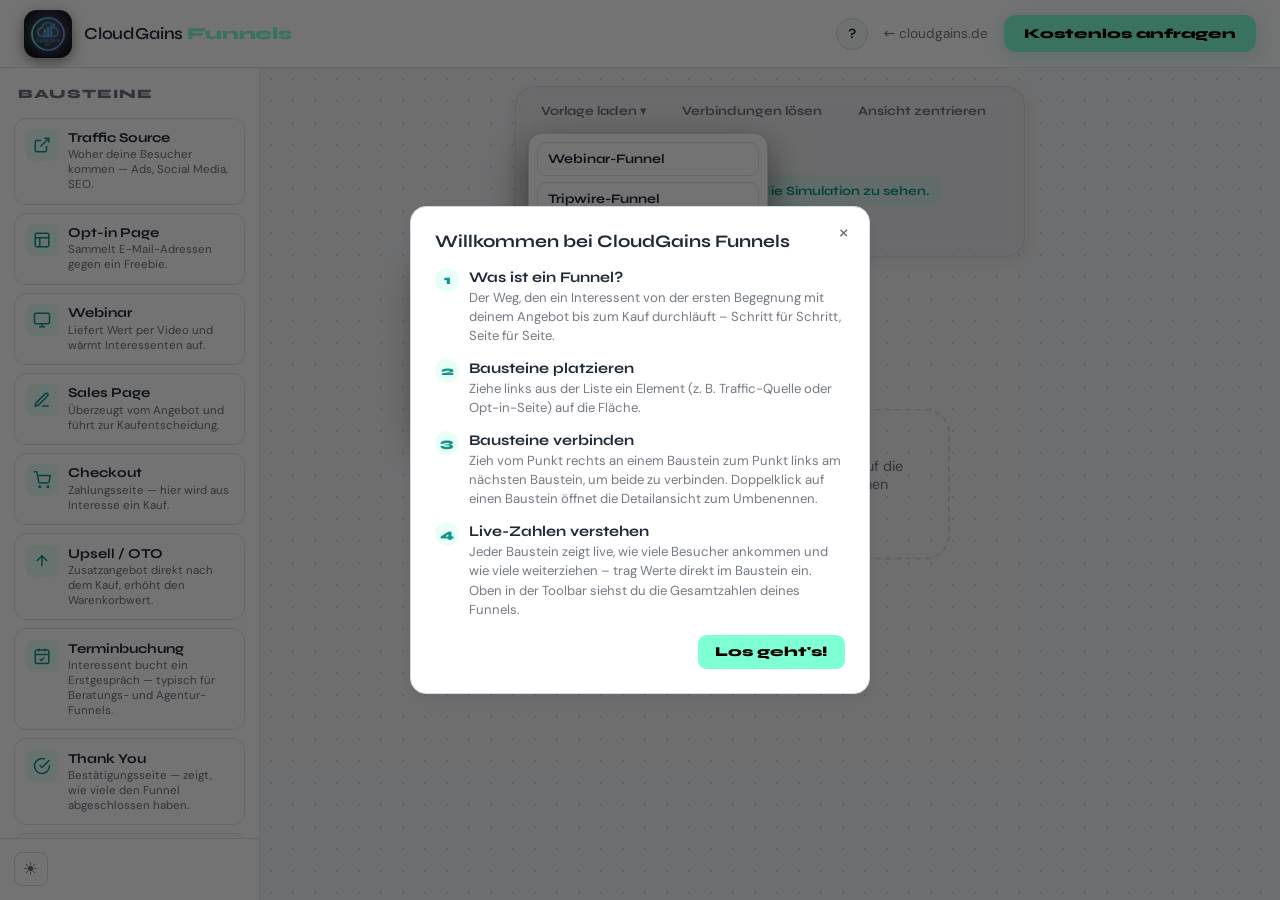
<file: funnels/index.html>
<!doctype html>
<html lang="de">
<head>
<meta charset="UTF-8">
<meta name="viewport" content="width=device-width, initial-scale=1.0">
<title>CloudGains Funnels – Visueller Funnel-Baukasten & Simulator</title>
<meta name="description" content="Baue deinen Marketing-Funnel per Drag &amp; Drop und simuliere Besucher, Kunden und Umsatz in Echtzeit – kostenlos, von CloudGains DC.">
<link rel="icon" href="assets/img/logo.webp">
<link rel="stylesheet" href="styles.css?v=3">
</head>
<body>

<div id="app-shell" class="app-shell">

  <header class="site-header">
    <a class="site-header-brand" href="https://cloudgains.de" target="_blank" rel="noopener">
      <span class="header-logo-mark"><img src="assets/img/logo.webp" alt="CloudGains Logo"></span>
      <span class="site-header-word">CloudGains <strong>Funnels</strong></span>
    </a>
    <div class="site-header-right">
      <button id="btn-help" class="icon-btn" type="button" title="Kurzanleitung anzeigen" aria-label="Kurzanleitung anzeigen">?</button>
      <a class="site-header-back" href="https://cloudgains.de" target="_blank" rel="noopener">← cloudgains.de</a>
      <a class="btn-glow btn-small" href="https://cloudgains.de/#kontakt" target="_blank" rel="noopener">Kostenlos anfragen</a>
    </div>
  </header>

  <div id="app" class="app">

    <aside id="sidebar" class="sidebar">
      <div class="sidebar-heading">Bausteine</div>
      <div class="sidebar-content" id="sidebar-items"></div>
      <div class="sidebar-footer">
        <button id="theme-toggle" class="theme-toggle" type="button" title="Hell-/Dunkelmodus umschalten" aria-label="Hell-/Dunkelmodus umschalten">🌙</button>
      </div>
    </aside>

    <div id="workspace" class="workspace">

      <div class="empty-hint" id="empty-hint">
        <p>Zieh einen Baustein aus der Liste auf die Fläche oder tippe ihn an, um deinen ersten Baustein zu platzieren.</p>
      </div>

      <div id="toolbar" class="toolbar">
        <div class="my-funnels" id="templates-menu">
          <button id="btn-templates" class="btn toolbar-btn toolbar-btn-accent" type="button" aria-expanded="false">Vorlage laden ▾</button>
          <div class="my-funnels-panel" id="templates-panel" hidden>
            <button class="panel-action" type="button" data-template="webinar" title="Traffic → Opt-in → Webinar → Sales Page → Checkout, plus E-Mail-Nurture und Upsell.">Webinar-Funnel</button>
            <button class="panel-action" type="button" data-template="tripwire" title="Traffic direkt auf ein günstiges Einstiegsangebot, danach Upsell — klassischer Tripwire-Funnel.">Tripwire-Funnel</button>
            <button class="panel-action" type="button" data-template="beratung" title="Freebie sammelt Leads, die dann direkt ein Erstgespräch buchen — typisch für Agenturen & Berater.">Beratungs-Funnel</button>
            <button class="panel-action" type="button" data-template="leadmagnet" title="Der einfachste Einstieg: Freebie gegen E-Mail-Adresse, danach automatisierter Follow-up.">Lead-Magnet-Funnel</button>
          </div>
        </div>
        <button id="btn-clear-connections" class="btn toolbar-btn" type="button">Verbindungen lösen</button>
        <button id="btn-center-view" class="btn toolbar-btn" type="button" title="Ansicht zentrieren">Ansicht zentrieren</button>

        <div class="zoom-controls">
          <button id="btn-zoom-out" class="btn toolbar-btn zoom-btn" type="button" aria-label="Rauszoomen" title="Rauszoomen">−</button>
          <span id="zoom-label" class="zoom-label">100%</span>
          <button id="btn-zoom-in" class="btn toolbar-btn zoom-btn" type="button" aria-label="Reinzoomen" title="Reinzoomen">+</button>
        </div>

        <div class="stat-badge" id="stat-badge">Baue deinen ersten Funnel, um die Simulation zu sehen.</div>

        <div class="my-funnels" id="my-funnels">
          <button id="btn-my-funnels" class="btn toolbar-btn" type="button" aria-expanded="false">Meine Funnels ▾</button>
          <div class="my-funnels-panel" id="my-funnels-panel" hidden>
            <button id="btn-save-as" class="panel-action" type="button">Speichern unter…</button>
            <div class="panel-list" id="snapshot-list"></div>
            <div class="panel-empty" id="snapshot-empty">Noch keine gespeicherten Funnels.</div>
            <div class="panel-divider"></div>
            <button id="btn-export" class="panel-action" type="button">Exportieren (JSON)</button>
            <button id="btn-import" class="panel-action" type="button">Importieren (JSON)</button>
            <input type="file" id="file-import" accept="application/json" hidden>
          </div>
        </div>
      </div>

      <svg id="connections-layer" class="connections-layer">
        <defs>
          <marker id="arrowhead" markerWidth="10" markerHeight="7" refX="9" refY="3.5" orient="auto">
            <polygon points="0 0, 10 3.5, 0 7"></polygon>
          </marker>
          <marker id="arrowhead-hover" markerWidth="10" markerHeight="7" refX="9" refY="3.5" orient="auto">
            <polygon points="0 0, 10 3.5, 0 7"></polygon>
          </marker>
        </defs>
        <g id="paths-container"></g>
      </svg>

      <div id="nodes-layer" class="nodes-layer"></div>

    </div>
  </div>
</div>

<!-- Edit modal: rename a node / adjust its numbers -->
<div id="modal-overlay" class="modal-overlay" hidden>
  <div class="modal" role="dialog" aria-modal="true" aria-labelledby="modal-title">
    <h3 id="modal-title">Baustein bearbeiten</h3>
    <div class="input-group">
      <label for="inp-label">Bezeichnung</label>
      <input type="text" id="inp-label" maxlength="60">
    </div>
    <div class="input-group" id="metric-group">
      <label id="lbl-metric" for="inp-metric">Wert</label>
      <input type="number" id="inp-metric" min="0" step="0.1">
    </div>
    <div class="input-group" id="ordervalue-group" hidden>
      <label for="inp-ordervalue">Ø Bestellwert (€)</label>
      <input type="number" id="inp-ordervalue" min="0" step="1">
    </div>
    <div class="modal-actions">
      <button id="btn-modal-cancel" class="btn-secondary" type="button">Abbrechen</button>
      <button id="btn-modal-save" class="btn-primary" type="button">Speichern</button>
    </div>
  </div>
</div>

<!-- Onboarding overlay -->
<div id="onboarding-overlay" class="modal-overlay" hidden>
  <div class="modal onboarding-modal" role="dialog" aria-modal="true" aria-labelledby="onboarding-title">
    <button id="btn-onboarding-close-x" class="onboarding-x" type="button" aria-label="Schließen">×</button>
    <h3 id="onboarding-title">Willkommen bei CloudGains Funnels</h3>
    <ol class="onboarding-steps">
      <li>
        <strong>Was ist ein Funnel?</strong>
        <p>Der Weg, den ein Interessent von der ersten Begegnung mit deinem Angebot bis zum Kauf durchläuft – Schritt für Schritt, Seite für Seite.</p>
      </li>
      <li>
        <strong>Bausteine platzieren</strong>
        <p>Ziehe links aus der Liste ein Element (z. B. Traffic-Quelle oder Opt-in-Seite) auf die Fläche.</p>
      </li>
      <li>
        <strong>Bausteine verbinden</strong>
        <p>Zieh vom Punkt rechts an einem Baustein zum Punkt links am nächsten Baustein, um beide zu verbinden. Doppelklick auf einen Baustein öffnet die Detailansicht zum Umbenennen.</p>
      </li>
      <li>
        <strong>Live-Zahlen verstehen</strong>
        <p>Jeder Baustein zeigt live, wie viele Besucher ankommen und wie viele weiterziehen – trag Werte direkt im Baustein ein. Oben in der Toolbar siehst du die Gesamtzahlen deines Funnels.</p>
      </li>
    </ol>
    <div class="modal-actions">
      <button id="btn-onboarding-close" class="btn-primary" type="button">Los geht's!</button>
    </div>
  </div>
</div>

<script src="app.js?v=3"></script>
</body>
</html>
</file>
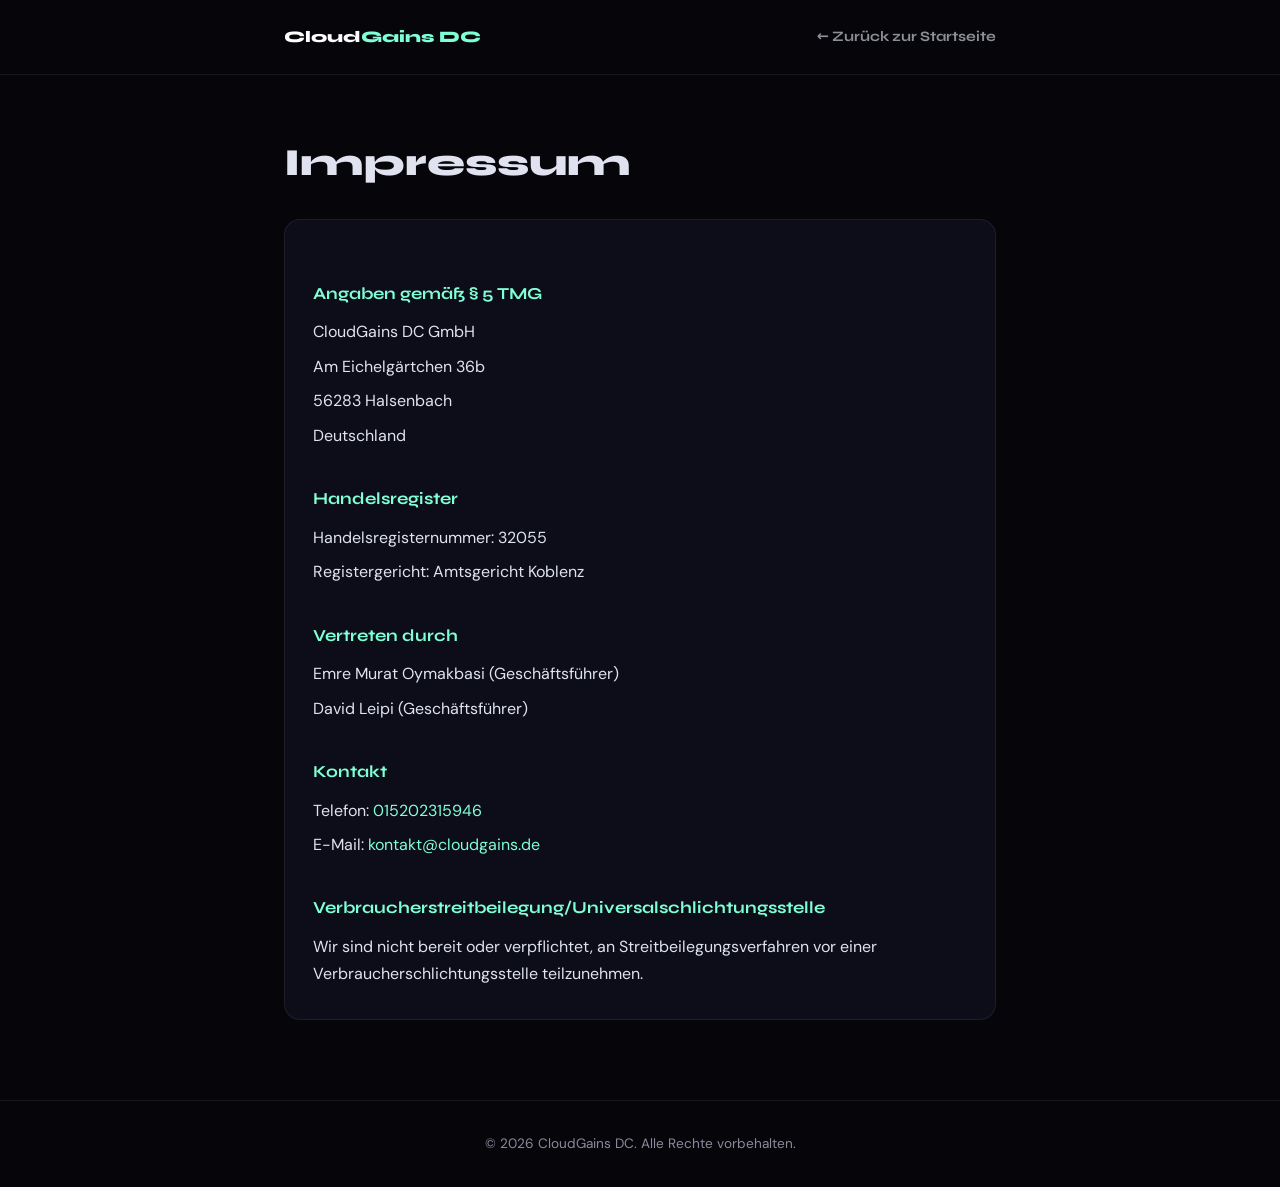
<file: impressum.html>
<!DOCTYPE html>
<html lang="de">
<head>
<meta charset="UTF-8">
<meta name="viewport" content="width=device-width, initial-scale=1.0">
<meta name="robots" content="noindex, follow">
<meta name="description" content="Impressum der CloudGains DC GmbH.">
<title>Impressum | CloudGains DC</title>
<link rel="canonical" href="https://cloudgains.de/impressum.html">
<link rel="icon" href="vor7_webp.webp" type="image/webp">
<link rel="preload" as="font" type="font/woff2" href="assets/fonts/syne-latin.woff2" crossorigin>
<link rel="preload" as="font" type="font/woff2" href="assets/fonts/dmsans-latin.woff2" crossorigin>
<style>
@font-face { font-family: 'Syne'; font-style: normal; font-weight: 400 800; font-display: swap; src: url(assets/fonts/syne-latin.woff2) format('woff2'); unicode-range: U+0000-00FF, U+0131, U+0152-0153, U+02BB-02BC, U+02C6, U+02DA, U+02DC, U+0304, U+0308, U+0329, U+2000-206F, U+20AC, U+2122, U+2191, U+2193, U+2212, U+2215, U+FEFF, U+FFFD; }
@font-face { font-family: 'Syne'; font-style: normal; font-weight: 400 800; font-display: swap; src: url(assets/fonts/syne-latin-ext.woff2) format('woff2'); unicode-range: U+0100-02BA, U+02BD-02C5, U+02C7-02CC, U+02CE-02D7, U+02DD-02FF, U+0304, U+0308, U+0329, U+1D00-1DBF, U+1E00-1E9F, U+1EF2-1EFF, U+2020, U+20A0-20AB, U+20AD-20C0, U+2113, U+2C60-2C7F, U+A720-A7FF; }
@font-face { font-family: 'DM Sans'; font-style: normal; font-weight: 300 700; font-display: swap; src: url(assets/fonts/dmsans-latin.woff2) format('woff2'); unicode-range: U+0000-00FF, U+0131, U+0152-0153, U+02BB-02BC, U+02C6, U+02DA, U+02DC, U+0304, U+0308, U+0329, U+2000-206F, U+20AC, U+2122, U+2191, U+2193, U+2212, U+2215, U+FEFF, U+FFFD; }
@font-face { font-family: 'DM Sans'; font-style: normal; font-weight: 300 700; font-display: swap; src: url(assets/fonts/dmsans-latin-ext.woff2) format('woff2'); unicode-range: U+0100-02BA, U+02BD-02C5, U+02C7-02CC, U+02CE-02D7, U+02DD-02FF, U+0304, U+0308, U+0329, U+1D00-1DBF, U+1E00-1E9F, U+1EF2-1EFF, U+2020, U+20A0-20AB, U+20AD-20C0, U+2113, U+2C60-2C7F, U+A720-A7FF; }

*, *::before, *::after { box-sizing: border-box; margin: 0; padding: 0; }
:root {
  --bg: #06060a; --card: #0d0d1a; --border: rgba(255,255,255,0.07);
  --aqua: #7FFFD4; --text: #e0e3ef; --muted: #8a8a9e; --faint: rgba(224,227,239,0.62);
  --fd: 'Syne', system-ui, sans-serif; --fb: 'DM Sans', system-ui, sans-serif;
}
html { font-size: 16px; }
body { font-family: var(--fb); background: var(--bg); color: var(--text); line-height: 1.65; }
a { color: var(--aqua); text-decoration: none; }
a:hover { text-decoration: underline; }
h1, h2 { font-family: var(--fd); }
.container { max-width: 760px; margin: 0 auto; padding: 0 1.5rem; }

.legal-header { padding: 1.5rem 0; border-bottom: 1px solid var(--border); }
.legal-header .container { display: flex; align-items: center; justify-content: space-between; }
.legal-back { font-family: var(--fd); font-weight: 700; font-size: 0.9rem; color: var(--faint); }
.legal-back:hover { color: var(--aqua); text-decoration: none; }
.legal-logo { font-family: var(--fd); font-weight: 800; font-size: 1rem; color: #fff; }
.legal-logo span { color: var(--aqua); }

main { padding: 3.5rem 0 5rem; }
h1 { font-size: clamp(1.8rem, 4vw, 2.4rem); font-weight: 800; margin-bottom: 0.5rem; }
.legal-note {
  font-size: 0.85rem; color: var(--faint); background: rgba(127,255,212,0.06);
  border: 1px solid rgba(127,255,212,0.18); border-radius: 0.75rem; padding: 0.9rem 1.1rem;
  margin: 1.5rem 0 2.5rem;
}
h2 { font-size: 1.05rem; font-weight: 700; color: var(--aqua); margin: 2.25rem 0 0.75rem; }
p { margin-bottom: 0.5rem; color: var(--text); }
.legal-block { background: var(--card); border: 1px solid var(--border); border-radius: 1rem; padding: 1.5rem 1.75rem; margin-top: 1.5rem; }

footer { border-top: 1px solid var(--border); padding: 2rem 0; text-align: center; }
footer p { color: var(--muted); font-size: 0.85rem; margin: 0; }
</style>
</head>
<body>

<header class="legal-header">
  <div class="container">
    <span class="legal-logo">Cloud<span>Gains DC</span></span>
    <a class="legal-back" href="/">← Zurück zur Startseite</a>
  </div>
</header>

<main>
  <div class="container">
    <h1>Impressum</h1>

    <div class="legal-block">
      <h2>Angaben gemäß § 5 TMG</h2>
      <p>CloudGains DC GmbH</p>
      <p>Am Eichelgärtchen 36b</p>
      <p>56283 Halsenbach</p>
      <p>Deutschland</p>

      <h2>Handelsregister</h2>
      <p>Handelsregisternummer: 32055</p>
      <p>Registergericht: Amtsgericht Koblenz</p>

      <h2>Vertreten durch</h2>
      <p>Emre Murat Oymakbasi (Geschäftsführer)</p>
      <p>David Leipi (Geschäftsführer)</p>

      <h2>Kontakt</h2>
      <p>Telefon: <a href="tel:+4915202315946">015202315946</a></p>
      <p>E-Mail: <a href="mailto:kontakt@cloudgains.de">kontakt@cloudgains.de</a></p>

      <h2>Verbraucherstreitbeilegung/Universalschlichtungsstelle</h2>
      <p>Wir sind nicht bereit oder verpflichtet, an Streitbeilegungsverfahren vor einer Verbraucherschlichtungsstelle teilzunehmen.</p>
    </div>
  </div>
</main>

<footer>
  <p>© 2026 CloudGains DC. Alle Rechte vorbehalten.</p>
</footer>

</body>
</html>
</file>
<file: funnels/styles.css>
/* =========================================================
   CloudGains Funnels — Stylesheet
   ========================================================= */

@font-face { font-family:'Syne'; font-style:normal; font-weight:400 800; font-display:swap; src:url(assets/fonts/syne-latin.woff2) format('woff2'); unicode-range: U+0000-00FF, U+0131, U+0152-0153, U+02BB-02BC, U+02C6, U+02DA, U+02DC, U+0304, U+0308, U+0329, U+2000-206F, U+20AC, U+2122, U+2191, U+2193, U+2212, U+2215, U+FEFF, U+FFFD; }
@font-face { font-family:'Syne'; font-style:normal; font-weight:400 800; font-display:swap; src:url(assets/fonts/syne-latin-ext.woff2) format('woff2'); unicode-range: U+0100-02BA, U+02BD-02C5, U+02C7-02CC, U+02CE-02D7, U+02DD-02FF, U+0304, U+0308, U+0329, U+1D00-1DBF, U+1E00-1E9F, U+1EF2-1EFF, U+2020, U+20A0-20AB, U+20AD-20C0, U+2113, U+2C60-2C7F, U+A720-A7FF; }
@font-face { font-family:'DM Sans'; font-style:normal; font-weight:300 700; font-display:swap; src:url(assets/fonts/dmsans-latin.woff2) format('woff2'); unicode-range: U+0000-00FF, U+0131, U+0152-0153, U+02BB-02BC, U+02C6, U+02DA, U+02DC, U+0304, U+0308, U+0329, U+2000-206F, U+20AC, U+2122, U+2191, U+2193, U+2212, U+2215, U+FEFF, U+FFFD; }
@font-face { font-family:'DM Sans'; font-style:normal; font-weight:300 700; font-display:swap; src:url(assets/fonts/dmsans-latin-ext.woff2) format('woff2'); unicode-range: U+0100-02BA, U+02BD-02C5, U+02C7-02CC, U+02CE-02D7, U+02DD-02FF, U+0304, U+0308, U+0329, U+1D00-1DBF, U+1E00-1E9F, U+1EF2-1EFF, U+2020, U+20A0-20AB, U+20AD-20C0, U+2113, U+2C60-2C7F, U+A720-A7FF; }

:root {
  --bg: #f3f4f6; --bg2: #ffffff; --card: #ffffff; --card2: #fafafb;
  --border: #e5e7eb; --border2: #d7dae0;
  --aqua: #7FFFD4; --aqua-dim: rgba(127,255,212,0.18); --violet: #a78bfa;
  --text: #1f2937; --muted: #6b7280; --faint: rgba(31,41,55,0.62);
  --fd: 'Syne', system-ui, sans-serif; --fb: 'DM Sans', system-ui, sans-serif;
  --radius: 1.5rem;
  --glass-bg: rgba(15,23,42,0.03); --glass-border: rgba(15,23,42,0.08);

  /* app-specific tokens (derived from the tokens above) */
  --accent-line: #0d9488;
  --node-border: rgba(13,148,136,0.55);
  --danger: #f87171;
  --wf-bg: #ffffff;
  --wf-header: #374151;
  --wf-line: #e5e7eb;
  --wf-video: #cdeee4;
  --wf-input-bg: #ffffff;
  --wf-box-bg: #f9fafb;
  --node-shadow: 0 4px 16px rgba(15,23,42,0.08);
}

:root[data-theme="dark"] {
  --bg: #06060a; --bg2: #09090f; --card: #0d0d1a; --card2: #10101f;
  --border: rgba(255,255,255,0.07); --border2: rgba(255,255,255,0.12);
  --text: #e0e3ef; --muted: #8a8a9e; --faint: rgba(224,227,239,0.62);
  --glass-bg: rgba(255,255,255,0.03); --glass-border: rgba(255,255,255,0.08);

  --accent-line: var(--aqua);
  --node-border: rgba(127,255,212,0.42);
  --wf-bg: var(--card2);
  --wf-header: var(--faint);
  --wf-line: rgba(255,255,255,0.16);
  --wf-video: rgba(127,255,212,0.28);
  --wf-input-bg: rgba(255,255,255,0.06);
  --wf-box-bg: rgba(255,255,255,0.045);
  --node-shadow: 0 10px 30px rgba(0,0,0,0.35);
}

* { box-sizing: border-box; }
html, body { height: 100%; }
body {
  margin: 0; padding: 0; font-family: var(--fb); color: var(--text); background: var(--bg);
  -webkit-font-smoothing: antialiased;
}
button, input { font-family: var(--fb); }
h1, h2, h3, .fd { font-family: var(--fd); }
a { color: inherit; }

/* ---------- Header logo mark (brand signature) ---------- */
.header-logo-mark {
  width: 48px; height: 48px; border-radius: 26%;
  background: radial-gradient(circle at 50% 35%, #1c1c28 0%, #0a0a10 100%);
  display: flex; align-items: center; justify-content: center; overflow: hidden;
  box-shadow: 0 4px 14px rgba(0,0,0,0.45), 0 0 0 1px rgba(255,255,255,0.06), inset 0 1px 0 rgba(255,255,255,0.08);
  padding: 3px; flex-shrink: 0;
}
.header-logo-mark img {
  width: 100%; height: 100%; object-fit: contain; display: block;
  filter: drop-shadow(0 0 6px rgba(127,255,212,0.75)) drop-shadow(0 0 14px rgba(167,139,250,0.55));
}

/* ---------- Buttons (brand) ---------- */
.btn-glow {
  font-family: var(--fd); background: var(--aqua); color: #000; font-weight: 800; font-size: 0.95rem;
  padding: 1rem 2rem; border-radius: 0.75rem; border: none; cursor: pointer;
  box-shadow: 0 8px 25px rgba(127,255,212,0.3), 0 0 15px rgba(167,139,250,0.2);
  transition: all 0.3s ease; text-decoration: none; display: inline-flex; align-items: center;
}
.btn-glow:hover { transform: translateY(-2px); box-shadow: 0 12px 35px rgba(127,255,212,0.5), 0 0 25px rgba(167,139,250,0.4); }
.btn-glow.btn-small { padding: 0.6rem 1.25rem; font-size: 0.85rem; }

.btn-outline {
  font-family: var(--fd); background: rgba(255,255,255,0.03); color: #fff; font-weight: 700; font-size: 0.95rem;
  padding: 1rem 2rem; border-radius: 0.75rem; border: 1px solid rgba(255,255,255,0.1); cursor: pointer;
  transition: all 0.3s ease; text-decoration: none; display: inline-block;
}
.btn-outline:hover { background: rgba(255,255,255,0.08); box-shadow: 0 0 15px rgba(255,255,255,0.05); }

/* ---------- Site header ---------- */
.site-header {
  height: 68px; flex-shrink: 0; display: flex; align-items: center; justify-content: space-between;
  padding: 0 1.5rem; background: var(--bg2); border-bottom: 1px solid var(--border);
}
.site-header-brand { display: flex; align-items: center; gap: 0.75rem; text-decoration: none; }
.site-header-word { font-family: var(--fd); font-weight: 600; font-size: 1.05rem; color: var(--text); letter-spacing: -0.01em; }
.site-header-word strong { font-weight: 800; color: var(--aqua); }
.site-header-right { display: flex; align-items: center; gap: 1rem; }
.site-header-back { font-family: var(--fb); font-size: 0.85rem; color: var(--faint); text-decoration: none; white-space: nowrap; }
.site-header-back:hover { color: var(--text); }
.icon-btn {
  width: 32px; height: 32px; border-radius: 50%; border: 1px solid var(--border2); background: var(--glass-bg);
  color: var(--text); font-family: var(--fd); font-weight: 700; cursor: pointer; display: flex; align-items: center; justify-content: center;
  transition: all 0.2s ease;
}
.icon-btn:hover { border-color: var(--accent-line); color: var(--accent-line); }

/* ---------- App shell / layout ---------- */
.app-shell { display: flex; flex-direction: column; height: 100vh; }
.app { display: flex; flex: 1; min-height: 0; }

/* ---------- Sidebar ---------- */
.sidebar {
  width: 260px; flex-shrink: 0; background: var(--bg2); border-right: 1px solid var(--border);
  display: flex; flex-direction: column; z-index: 20;
}
.sidebar-heading { padding: 1.1rem 1.1rem 0.5rem; font-family: var(--fd); font-weight: 800; font-size: 0.8rem; letter-spacing: 0.08em; text-transform: uppercase; color: var(--muted); }
.sidebar-content { padding: 0.5rem 0.85rem 0.85rem; overflow-y: auto; flex: 1; }
.sidebar-footer { padding: 0.85rem; border-top: 1px solid var(--border); display: flex; justify-content: flex-start; }
.theme-toggle {
  background: transparent; border: 1px solid var(--border2); color: var(--muted);
  width: 34px; height: 34px; border-radius: 8px; cursor: pointer;
  display: flex; align-items: center; justify-content: center; font-size: 1.1rem; transition: all 0.2s ease;
}
.theme-toggle:hover { border-color: var(--accent-line); color: var(--text); }

.draggable-item {
  display: flex; align-items: flex-start; gap: 0.65rem;
  padding: 0.65rem 0.7rem; margin-bottom: 0.5rem;
  background: var(--card); border: 1px solid var(--border);
  border-radius: 0.75rem; cursor: grab; color: var(--text);
  transition: all 0.15s ease;
}
.draggable-item:hover { border-color: var(--accent-line); transform: translateY(-1px); }
.draggable-item:active { cursor: grabbing; }
.icon-box {
  width: 32px; height: 32px; flex-shrink: 0; display: flex; align-items: center; justify-content: center;
  background: var(--aqua-dim); color: var(--accent-line); border-radius: 0.5rem;
}
.icon-box svg { width: 18px; height: 18px; }
.draggable-copy { display: flex; flex-direction: column; gap: 0.15rem; min-width: 0; }
.draggable-label { font-family: var(--fd); font-weight: 700; font-size: 0.85rem; }
.draggable-caption { font-size: 0.72rem; line-height: 1.3; color: var(--muted); }

/* ---------- Workspace ---------- */
.workspace {
  flex: 1; position: relative; background-color: var(--bg);
  background-image: radial-gradient(var(--border2) 1px, transparent 1px);
  background-size: 22px 22px;
  overflow: hidden; cursor: grab;
  touch-action: none; /* wir steuern Pan/Zoom selbst per Touch */
}
.workspace.panning { cursor: grabbing; }

.empty-hint {
  position: absolute; top: 50%; left: 50%; transform: translate(-50%, -50%);
  border: 2px dashed var(--border2); border-radius: var(--radius);
  padding: 2rem 2.5rem; max-width: 360px; text-align: center; color: var(--muted);
  pointer-events: none; z-index: 2; font-size: 0.9rem;
}
.empty-hint.hidden { display: none; }

/* ---------- Toolbar ---------- */
.toolbar {
  position: absolute; top: 1.1rem; left: 50%; transform: translateX(-50%);
  max-width: calc(100% - 2.5rem);
  background: var(--glass-bg); backdrop-filter: blur(10px); padding: 0.5rem 0.75rem; border-radius: 1.25rem;
  box-shadow: var(--node-shadow); display: flex; gap: 0.6rem; align-items: center; flex-wrap: wrap;
  z-index: 100; border: 1px solid var(--glass-border);
}
.btn.toolbar-btn {
  border: 1px solid transparent; background: transparent; cursor: pointer; color: var(--faint);
  font-family: var(--fd); font-weight: 700; font-size: 0.8rem; padding: 0.45rem 0.75rem; border-radius: 0.65rem;
  transition: all 0.2s ease; white-space: nowrap;
}
.btn.toolbar-btn:hover { background: var(--glass-bg); color: var(--text); border-color: var(--border2); }
.toolbar-btn-accent { color: var(--accent-line); }
.stat-badge {
  background: var(--aqua-dim); color: var(--accent-line); padding: 0.45rem 0.85rem; border-radius: 0.65rem;
  font-size: 0.8rem; font-weight: 700; font-family: var(--fd); white-space: nowrap;
}
.toolbar-divider { width: 1px; align-self: stretch; background: var(--border2); }

/* ---------- Zoom controls ---------- */
.zoom-controls { display: flex; align-items: center; gap: 0.1rem; }
.zoom-btn { font-size: 1.1rem; line-height: 1; padding: 0.3rem 0.6rem; min-width: 2rem; }
.zoom-label { font-family: var(--fd); font-weight: 700; font-size: 0.75rem; color: var(--faint); min-width: 3rem; text-align: center; }

/* ---------- Dropdown-Menüs (Vorlagen & Meine Funnels) ---------- */
.my-funnels { position: relative; }
.my-funnels-panel {
  position: absolute; top: calc(100% + 0.4rem); right: 0; width: 240px;
  background: var(--bg2); border: 1px solid var(--border2); border-radius: 0.85rem;
  box-shadow: 0 16px 40px rgba(0,0,0,0.5), 0 0 0 1px var(--border); padding: 0.5rem; z-index: 300;
  display: flex; flex-direction: column; gap: 0.35rem;
}
/* Vorlagen-Menü sitzt links in der Toolbar → linksbündig ausklappen */
#templates-menu { position: relative; }
#templates-panel { right: auto; left: 0; }
#templates-panel .panel-action { font-family: var(--fd); font-weight: 700; }
.panel-action {
  text-align: left; background: transparent; border: 1px solid var(--border); color: var(--text);
  font-family: var(--fb); font-size: 0.82rem; padding: 0.5rem 0.6rem; border-radius: 0.55rem; cursor: pointer;
  transition: all 0.15s ease;
}
.panel-action:hover { border-color: var(--accent-line); background: var(--aqua-dim); }
.panel-list { display: flex; flex-direction: column; gap: 0.3rem; max-height: 180px; overflow-y: auto; }
.panel-empty { font-size: 0.75rem; color: var(--muted); padding: 0.2rem 0.2rem; }
.panel-divider { height: 1px; background: var(--border); margin: 0.15rem 0; }
.snapshot-row { display: flex; align-items: center; gap: 0.35rem; padding: 0.35rem 0.4rem; border-radius: 0.5rem; border: 1px solid var(--border); }
.snapshot-name { flex: 1; font-size: 0.78rem; color: var(--text); overflow: hidden; text-overflow: ellipsis; white-space: nowrap; }
.snapshot-btn {
  background: transparent; border: none; color: var(--muted); cursor: pointer; font-size: 0.72rem;
  font-family: var(--fb); padding: 0.15rem 0.35rem; border-radius: 0.35rem;
}
.snapshot-btn:hover { color: var(--accent-line); background: var(--aqua-dim); }
.snapshot-btn.danger:hover { color: var(--danger); background: rgba(248,113,113,0.12); }

/* ---------- Layers ---------- */
.connections-layer { position: absolute; top: 0; left: 0; width: 100%; height: 100%; pointer-events: none; z-index: 1; }
.connections-layer marker polygon { fill: var(--muted); }
.nodes-layer { position: absolute; top: 0; left: 0; width: 100%; height: 100%; z-index: 10; pointer-events: none; transform-origin: 0 0; }

/* ---------- Nodes ---------- */
.node {
  position: absolute; width: 230px;
  background: var(--card); border-radius: 0.9rem; box-shadow: var(--node-shadow);
  border: 2px solid var(--node-border); pointer-events: auto;
  display: flex; flex-direction: column; overflow: hidden;
}
.node.selected { border-color: var(--accent-line); box-shadow: 0 0 0 3px var(--aqua-dim), var(--node-shadow); }

.node-header {
  padding: 0.55rem 0.4rem 0.55rem 0.75rem; display: flex; align-items: center; gap: 0.5rem;
  background: var(--card2); border-bottom: 1px solid var(--border);
  font-family: var(--fd); font-size: 0.82rem; font-weight: 700; color: var(--text); cursor: move;
}
.node-title { flex: 1; overflow: hidden; text-overflow: ellipsis; white-space: nowrap; }
.node-delete {
  flex-shrink: 0; width: 22px; height: 22px; border-radius: 50%; border: none; background: transparent;
  color: var(--muted); cursor: pointer; font-size: 1rem; line-height: 1; display: flex; align-items: center; justify-content: center;
}
.node-delete:hover { background: rgba(248,113,113,0.15); color: var(--danger); }

.node-preview { padding: 0.6rem; background: var(--card); display: flex; justify-content: center; align-items: center; min-height: 70px; pointer-events: none; }

.node-body { padding: 0.55rem 0.75rem 0.7rem; background: var(--card2); display: flex; flex-direction: column; gap: 0.4rem; }
.metric-row { display: flex; align-items: center; justify-content: space-between; gap: 0.5rem; font-size: 0.74rem; color: var(--muted); }
.metric-row.computed .metric-value { font-family: var(--fd); font-weight: 800; font-size: 0.95rem; color: var(--text); }
.metric-row.computed.revenue .metric-value { color: var(--accent-line); }
.metric-row.own label { flex-shrink: 0; }
.metric-input {
  width: 84px; text-align: right; background: var(--wf-input-bg); border: 1px solid var(--border2); color: var(--text);
  border-radius: 0.4rem; padding: 0.2rem 0.4rem; font-size: 0.8rem; font-family: var(--fb);
}
.metric-input:focus { outline: none; border-color: var(--accent-line); }
.metric-note { font-size: 0.65rem; color: var(--muted); font-style: italic; }

/* ---------- Wireframe previews ---------- */
.mini-page {
  width: 100%; height: 68px; background: var(--wf-bg); border: 1px solid var(--border);
  display: flex; flex-direction: column; padding: 4px; gap: 3px; border-radius: 4px; position: relative;
}
.mp-header { height: 6px; background: var(--wf-header); width: 80%; margin: 0 auto 2px auto; border-radius: 2px; opacity: 0.8; }
.mp-header.red { background: var(--danger); width: 100%; }
.mp-row { display: flex; gap: 4px; flex: 1; }
.mp-col { display: flex; flex-direction: column; gap: 3px; }
.mp-flex-1 { flex: 1; }
.mp-flex-2 { flex: 2; }
.mp-video { background: var(--wf-video); border-radius: 2px; display: flex; align-items: center; justify-content: center; position: relative; width: 100%; height: 100%; }
.mp-video::after { content: '▶'; font-size: 9px; color: var(--wf-bg); }
.mp-line { height: 4px; background: var(--wf-line); width: 100%; border-radius: 1px; }
.mp-line.short { width: 60%; }
.mp-btn { height: 8px; background: #fca5a5; width: 100%; border-radius: 2px; margin-top: auto; }
.mp-btn.green { background: #86efac; }
.mp-btn.blue { background: #93c5fd; }
.mp-input { height: 6px; border: 1px solid var(--border); background: var(--wf-input-bg); border-radius: 1px; width: 100%; }
.mp-box { border: 1px solid var(--border); background: var(--wf-box-bg); border-radius: 2px; }

/* Preview-only layout helpers (kept as classes, never inline styles — CSP style-src is 'self' with no 'unsafe-inline') */
.mp-col-center { justify-content: center; }
.mp-live-badge {
  position: absolute; top: 2px; right: 2px; background: #ef4444; color: #fff;
  font-size: 6px; padding: 1px 2px; border-radius: 1px; font-weight: bold;
}
.mp-video-lg { height: 36px; }
.mp-video-grow { flex: 1; }
.mp-gap-top-sm { margin-top: 4px; }
.mp-line-center-gap { margin: 2px auto 0 auto; }
.mp-header-abs { position: absolute; top: 4px; }
.mp-btn-half { width: 50%; }
.email-row { display: flex; gap: 4px; align-items: center; }
.email-dot { width: 12px; height: 12px; background: var(--wf-line); border-radius: 50%; }

.ad-card { width: 100%; height: 100%; border: 1px solid var(--border); display: flex; gap: 4px; padding: 4px; align-items: center; background: var(--wf-bg); }
.ad-img { width: 20px; height: 20px; background: var(--wf-video); border-radius: 50%; flex-shrink: 0; }

.email-card { width: 100%; height: 100%; border: 1px solid var(--border); display: flex; flex-direction: column; gap: 4px; padding: 6px; justify-content: center; background: var(--wf-bg); }
.email-subject { height: 6px; width: 80%; background: var(--wf-header); border-radius: 2px; }

.booking-card { width: 100%; height: 100%; border: 1px solid var(--border); display: flex; flex-direction: column; gap: 4px; padding: 5px; background: var(--wf-bg); }
.cal-grid { display: grid; grid-template-columns: repeat(4, 1fr); gap: 2px; flex: 1; }
.cal-cell { background: var(--wf-box-bg); border-radius: 1px; }
.cal-cell.on { background: var(--wf-video); }

.thankyou-card { align-items: center; justify-content: center; gap: 6px; }
.thankyou-emoji { font-size: 16px; }

/* ---------- Connection handles ---------- */
.handle {
  width: 13px; height: 13px; background: var(--card); border: 2px solid var(--muted);
  border-radius: 50%; position: absolute; top: 50%; margin-top: -6.5px;
  cursor: crosshair; transition: all 0.15s ease; z-index: 20;
}
.handle:hover { background: var(--accent-line); border-color: var(--accent-line); transform: scale(1.25); }
.handle-in { left: -7px; }
.handle-out { right: -7px; }

/* ---------- SVG connections ---------- */
.connection-hit { fill: none; stroke: transparent; stroke-width: 16px; cursor: pointer; pointer-events: stroke; }
.connection-line { fill: none; stroke: var(--muted); stroke-width: 2px; pointer-events: none; transition: stroke 0.15s; }
.connection-group:hover .connection-line { stroke: var(--accent-line); stroke-width: 3px; }
.connection-group.selected .connection-line { stroke: var(--accent-line); stroke-width: 3px; stroke-dasharray: 6,4; }
.connection-line.new-connection { stroke: var(--accent-line); stroke-dasharray: 5,5; animation: dash 1s linear infinite; }
@keyframes dash { to { stroke-dashoffset: -10; } }

.connection-delete { opacity: 0; transition: opacity 0.15s ease; cursor: pointer; pointer-events: auto; }
.connection-group:hover .connection-delete, .connection-group.selected .connection-delete { opacity: 1; }
.connection-delete circle { fill: var(--danger); }
.connection-delete line { stroke: #fff; stroke-width: 1.6; stroke-linecap: round; }

/* ---------- Modal ---------- */
.modal-overlay {
  position: fixed; top: 0; left: 0; width: 100%; height: 100%;
  background: rgba(0,0,0,0.55); z-index: 500; display: flex; justify-content: center; align-items: center;
}
.modal-overlay[hidden] { display: none; }
.modal {
  background: var(--card); padding: 1.5rem; border-radius: 1rem; width: 320px; max-width: calc(100vw - 2rem);
  box-shadow: var(--node-shadow); border: 1px solid var(--border2); position: relative;
}
.modal h3 { margin: 0 0 1rem; color: var(--text); font-size: 1.1rem; }
.input-group { margin-bottom: 0.9rem; }
.input-group label { display: block; margin-bottom: 0.3rem; font-size: 0.82rem; color: var(--muted); }
.input-group input {
  width: 100%; padding: 0.55rem 0.65rem; border: 1px solid var(--border2); border-radius: 0.5rem;
  background: var(--bg); color: var(--text); font-size: 0.9rem;
}
.input-group input:focus { outline: none; border-color: var(--accent-line); }
.modal-actions { display: flex; justify-content: flex-end; gap: 0.6rem; margin-top: 0.5rem; }
.btn-primary {
  background: var(--aqua); color: #000; border: none; padding: 0.55rem 1.1rem; border-radius: 0.55rem;
  cursor: pointer; font-family: var(--fd); font-weight: 800; font-size: 0.85rem;
}
.btn-secondary {
  background: transparent; color: var(--text); border: 1px solid var(--border2); padding: 0.55rem 1.1rem;
  border-radius: 0.55rem; cursor: pointer; font-family: var(--fd); font-weight: 700; font-size: 0.85rem;
}

/* ---------- Onboarding ---------- */
.onboarding-modal { width: 460px; max-width: calc(100vw - 2rem); }
.onboarding-x { position: absolute; top: 0.9rem; right: 0.9rem; background: transparent; border: none; color: var(--muted); font-size: 1.3rem; cursor: pointer; line-height: 1; }
.onboarding-x:hover { color: var(--text); }
.onboarding-steps { list-style: none; counter-reset: step; margin: 0 0 1rem; padding: 0; display: flex; flex-direction: column; gap: 0.85rem; }
.onboarding-steps li { counter-increment: step; padding-left: 2.1rem; position: relative; }
.onboarding-steps li::before {
  content: counter(step); position: absolute; left: 0; top: 0; width: 1.5rem; height: 1.5rem; border-radius: 50%;
  background: var(--aqua-dim); color: var(--accent-line); font-family: var(--fd); font-weight: 800; font-size: 0.8rem;
  display: flex; align-items: center; justify-content: center;
}
.onboarding-steps strong { display: block; font-family: var(--fd); font-size: 0.92rem; margin-bottom: 0.15rem; }
.onboarding-steps p { margin: 0; font-size: 0.82rem; color: var(--faint); line-height: 1.45; }

/* ---------- Touch / mobile layout ----------
   Statt die App zu verstecken: Sidebar wandert als horizontale Leiste nach unten,
   der Canvas nimmt den Rest. Bausteine per Tipp hinzufügen (Drag&Drop-Fallback),
   Pan/Zoom per Ein-/Zwei-Finger-Gesten. */
@media (max-width: 820px) {
  .app { flex-direction: column-reverse; }
  .sidebar {
    width: 100%; height: auto; flex-direction: column;
    border-right: none; border-top: 1px solid var(--border);
  }
  .sidebar-heading { padding: 0.6rem 1rem 0.15rem; font-size: 0.7rem; }
  .sidebar-content {
    display: flex; flex: 0 0 auto;
    flex-direction: row; flex-wrap: nowrap; overflow-x: auto; overflow-y: hidden;
    padding: 0.5rem 0.75rem 0.7rem; gap: 0.5rem; -webkit-overflow-scrolling: touch;
  }
  .draggable-item { flex: 0 0 auto; width: 200px; margin-bottom: 0; }
  .sidebar-footer { display: none; }
  .toolbar { top: 0.6rem; padding: 0.4rem 0.55rem; gap: 0.4rem; }
  .stat-badge { order: 99; width: 100%; text-align: center; white-space: normal; }
  .empty-hint { max-width: 280px; padding: 1.5rem; font-size: 0.85rem; }
}
</file>
